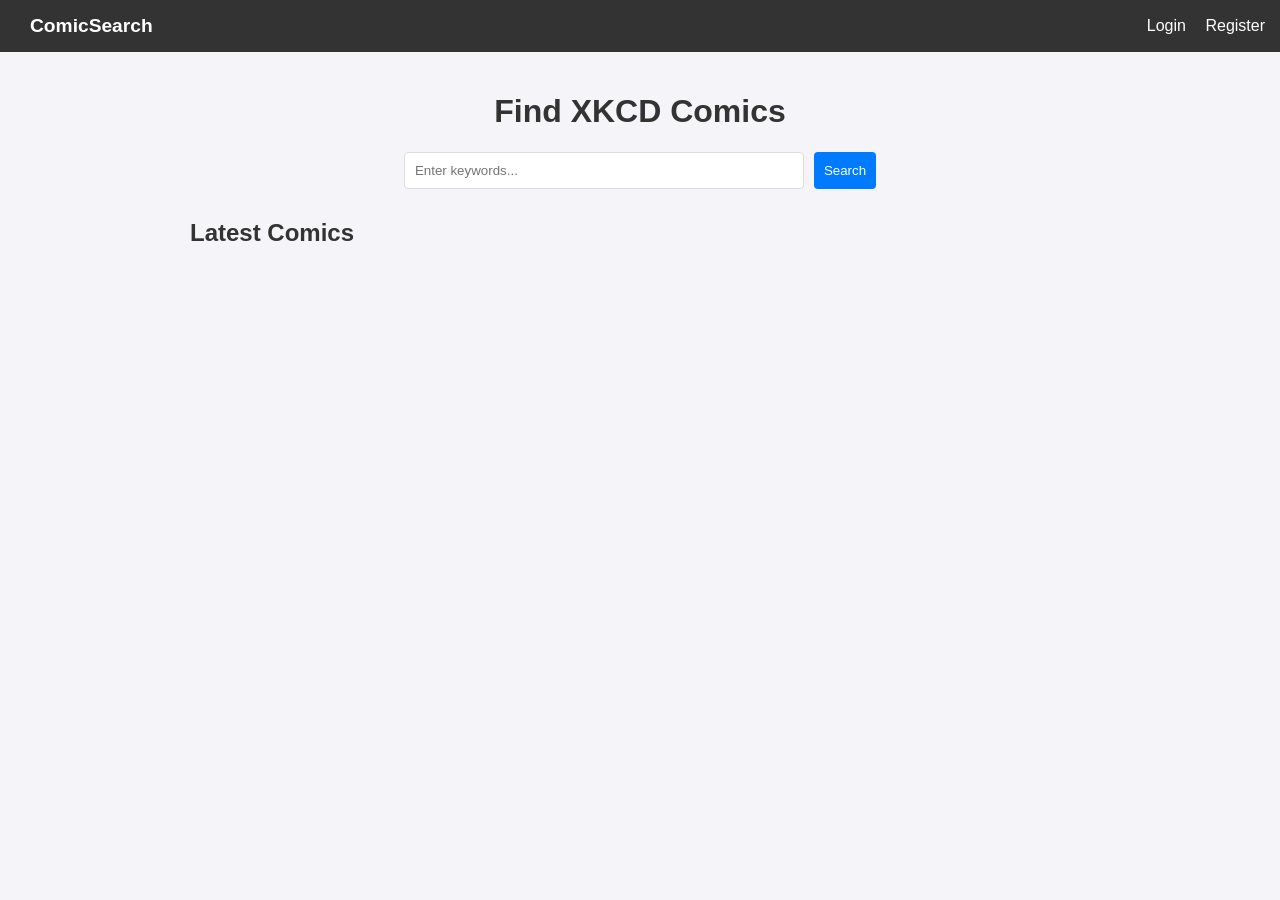
<file: frontend/index.html>
<!DOCTYPE html>
<html lang="en">
<head>
    <meta charset="UTF-8">
    <title>Comic Search</title>
    <link rel="stylesheet" href="style.css">
</head>
<body>
    <nav id="navbar"></nav>

    <div class="container">
        <div style="text-align: center; margin-bottom: 30px;">
            <h1>Find XKCD Comics</h1>
            <form id="searchForm" style="display: flex; gap: 10px; justify-content: center;">
                <input type="text" id="searchInput" placeholder="Enter keywords..." style="max-width: 400px; margin: 0;">
                <button type="submit" style="width: auto;">Search</button>
            </form>
        </div>

        <h2 id="listTitle">Latest Comics</h2>
        <div id="comicsGrid" class="grid"></div>
    </div>

    <script src="app.js" defer></script>

    <script>
        // 2. Оборачиваем все в слушатель события загрузки контента
        window.addEventListener('DOMContentLoaded', () => {
            const grid = 'comicsGrid';
            
            // Проверяем, загрузился ли наш API_BASE из app.js
            if (typeof apiRequest === 'undefined') {
                console.error("app.js не загружен! Проверьте путь к файлу в Docker.");
                return;
            }

            // 1. Загрузка последних комиксов
            apiRequest(`${API_BASE}/latest_comics`).then(res => {
                renderComics(res.comics, grid);
            }).catch(err => console.error("Initial load failed:", err));

            // 2. Обработка поиска
            document.getElementById('searchForm').onsubmit = async (e) => {
                e.preventDefault();
                const query = document.getElementById('searchInput').value;
                if(!query) return;

                document.getElementById('listTitle').innerText = `Results for "${query}"`;
                try {
                    // Используем /isearch (Rate limited) или /search в зависимости от логики бэкенда
                    const res = await apiRequest(`${API_BASE}/search?phrase=${encodeURIComponent(query)}`);
                    renderComics(res.comics, grid);
                } catch(e) {
                    alert("Search failed or restricted. Try logging in.");
                }
            }
        });
    </script>
</body>
</html>
</file>
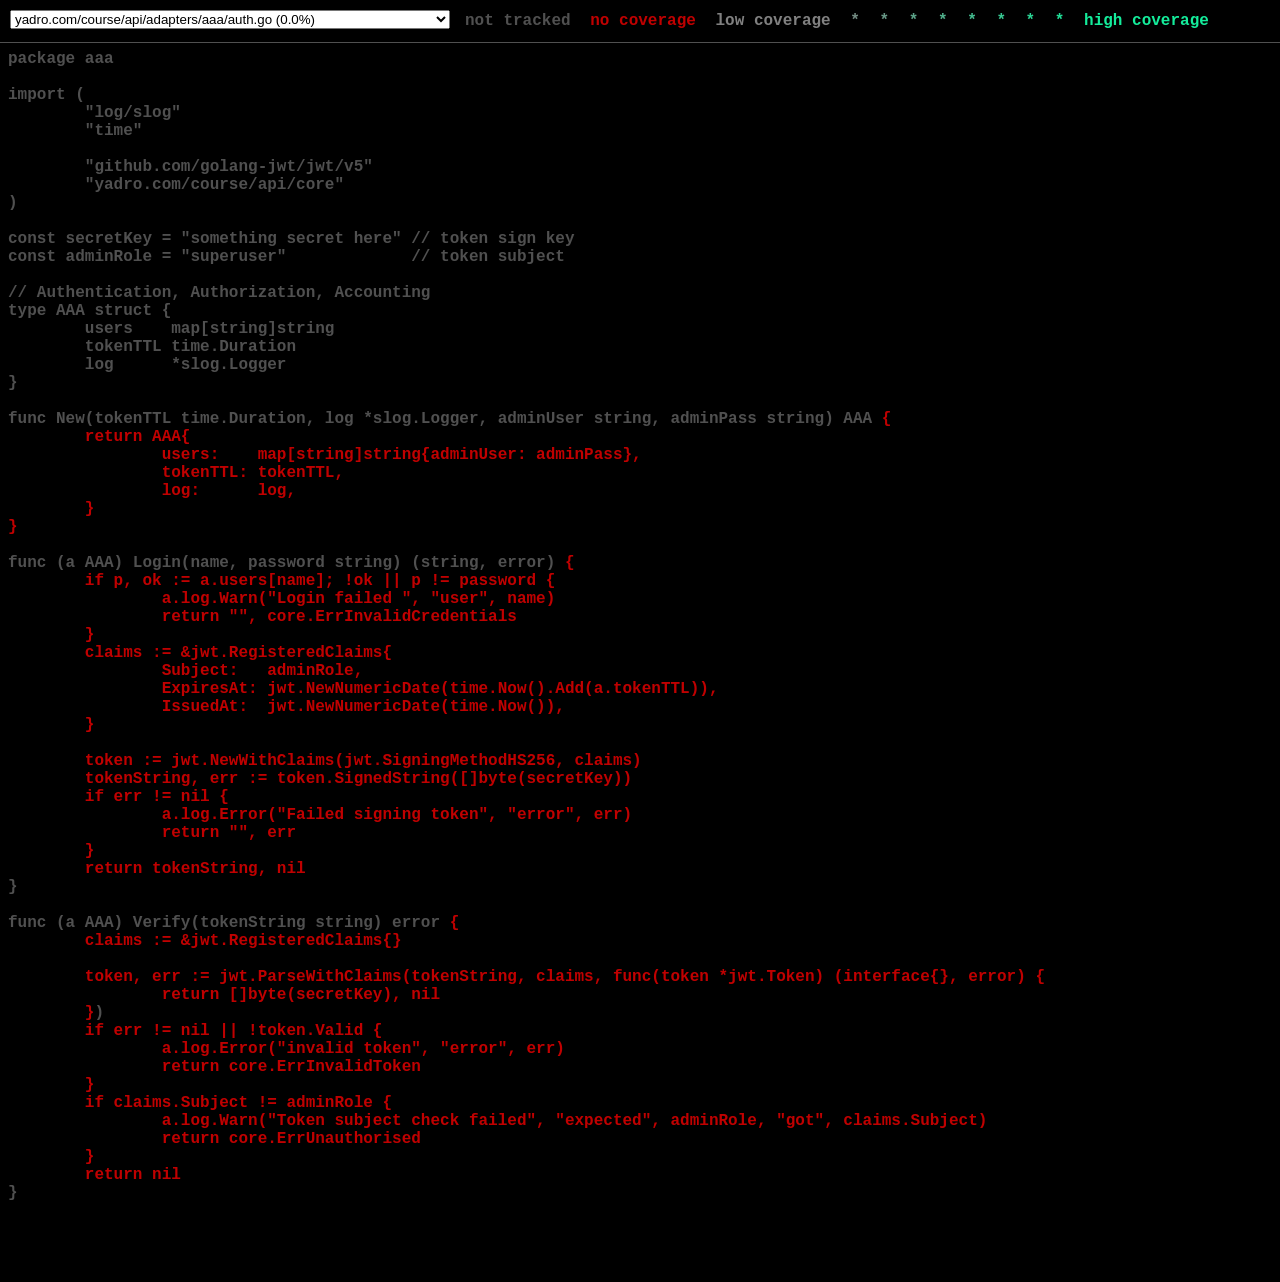
<file: cover.html>
<!DOCTYPE html>
<html>
	<head>
		<meta http-equiv="Content-Type" content="text/html; charset=utf-8">
		<title>aaa: Go Coverage Report</title>
		<style>
			body {
				background: black;
				color: rgb(80, 80, 80);
			}
			body, pre, #legend span {
				font-family: Menlo, monospace;
				font-weight: bold;
			}
			#topbar {
				background: black;
				position: fixed;
				top: 0; left: 0; right: 0;
				height: 42px;
				border-bottom: 1px solid rgb(80, 80, 80);
			}
			#content {
				margin-top: 50px;
			}
			#nav, #legend {
				float: left;
				margin-left: 10px;
			}
			#legend {
				margin-top: 12px;
			}
			#nav {
				margin-top: 10px;
			}
			#legend span {
				margin: 0 5px;
			}
			.cov0 { color: rgb(192, 0, 0) }
.cov1 { color: rgb(128, 128, 128) }
.cov2 { color: rgb(116, 140, 131) }
.cov3 { color: rgb(104, 152, 134) }
.cov4 { color: rgb(92, 164, 137) }
.cov5 { color: rgb(80, 176, 140) }
.cov6 { color: rgb(68, 188, 143) }
.cov7 { color: rgb(56, 200, 146) }
.cov8 { color: rgb(44, 212, 149) }
.cov9 { color: rgb(32, 224, 152) }
.cov10 { color: rgb(20, 236, 155) }

		</style>
	</head>
	<body>
		<div id="topbar">
			<div id="nav">
				<select id="files">
				
				<option value="file0">yadro.com/course/api/adapters/aaa/auth.go (0.0%)</option>
				
				<option value="file1">yadro.com/course/api/adapters/rest/api.go (0.0%)</option>
				
				<option value="file2">yadro.com/course/api/adapters/rest/middleware/auth.go (0.0%)</option>
				
				<option value="file3">yadro.com/course/api/adapters/rest/middleware/concurrency.go (0.0%)</option>
				
				<option value="file4">yadro.com/course/api/adapters/rest/middleware/rate.go (0.0%)</option>
				
				<option value="file5">yadro.com/course/api/adapters/search/search.go (0.0%)</option>
				
				<option value="file6">yadro.com/course/api/adapters/update/update.go (0.0%)</option>
				
				<option value="file7">yadro.com/course/api/adapters/words/words.go (0.0%)</option>
				
				<option value="file8">yadro.com/course/api/config/config.go (0.0%)</option>
				
				<option value="file9">yadro.com/course/search/adapters/db/migrations.go (0.0%)</option>
				
				<option value="file10">yadro.com/course/search/adapters/db/storage.go (0.0%)</option>
				
				<option value="file11">yadro.com/course/search/adapters/grpc/server.go (88.9%)</option>
				
				<option value="file12">yadro.com/course/search/adapters/initiator/initiator.go (0.0%)</option>
				
				<option value="file13">yadro.com/course/search/adapters/nats/subscriber.go (0.0%)</option>
				
				<option value="file14">yadro.com/course/search/adapters/words/words.go (0.0%)</option>
				
				<option value="file15">yadro.com/course/search/config/config.go (0.0%)</option>
				
				<option value="file16">yadro.com/course/search/core/mock_searcher.go (0.0%)</option>
				
				<option value="file17">yadro.com/course/search/core/service.go (88.0%)</option>
				
				<option value="file18">yadro.com/course/update/adapters/db/migrations.go (0.0%)</option>
				
				<option value="file19">yadro.com/course/update/adapters/db/storage.go (0.0%)</option>
				
				<option value="file20">yadro.com/course/update/adapters/grpc/server.go (78.9%)</option>
				
				<option value="file21">yadro.com/course/update/adapters/nats/publisher.go (0.0%)</option>
				
				<option value="file22">yadro.com/course/update/adapters/words/words.go (0.0%)</option>
				
				<option value="file23">yadro.com/course/update/adapters/xkcd/xkcd.go (75.6%)</option>
				
				<option value="file24">yadro.com/course/update/config/config.go (0.0%)</option>
				
				<option value="file25">yadro.com/course/update/core/mock_updater.go (0.0%)</option>
				
				<option value="file26">yadro.com/course/update/core/service.go (74.7%)</option>
				
				<option value="file27">yadro.com/course/words/words/words.go (100.0%)</option>
				
				</select>
			</div>
			<div id="legend">
				<span>not tracked</span>
			
				<span class="cov0">no coverage</span>
				<span class="cov1">low coverage</span>
				<span class="cov2">*</span>
				<span class="cov3">*</span>
				<span class="cov4">*</span>
				<span class="cov5">*</span>
				<span class="cov6">*</span>
				<span class="cov7">*</span>
				<span class="cov8">*</span>
				<span class="cov9">*</span>
				<span class="cov10">high coverage</span>
			
			</div>
		</div>
		<div id="content">
		
		<pre class="file" id="file0" style="display: none">package aaa

import (
        "log/slog"
        "time"

        "github.com/golang-jwt/jwt/v5"
        "yadro.com/course/api/core"
)

const secretKey = "something secret here" // token sign key
const adminRole = "superuser"             // token subject

// Authentication, Authorization, Accounting
type AAA struct {
        users    map[string]string
        tokenTTL time.Duration
        log      *slog.Logger
}

func New(tokenTTL time.Duration, log *slog.Logger, adminUser string, adminPass string) AAA <span class="cov0" title="0">{
        return AAA{
                users:    map[string]string{adminUser: adminPass},
                tokenTTL: tokenTTL,
                log:      log,
        }
}</span>

func (a AAA) Login(name, password string) (string, error) <span class="cov0" title="0">{
        if p, ok := a.users[name]; !ok || p != password </span><span class="cov0" title="0">{
                a.log.Warn("Login failed ", "user", name)
                return "", core.ErrInvalidCredentials
        }</span>
        <span class="cov0" title="0">claims := &amp;jwt.RegisteredClaims{
                Subject:   adminRole,
                ExpiresAt: jwt.NewNumericDate(time.Now().Add(a.tokenTTL)),
                IssuedAt:  jwt.NewNumericDate(time.Now()),
        }

        token := jwt.NewWithClaims(jwt.SigningMethodHS256, claims)
        tokenString, err := token.SignedString([]byte(secretKey))
        if err != nil </span><span class="cov0" title="0">{
                a.log.Error("Failed signing token", "error", err)
                return "", err
        }</span>
        <span class="cov0" title="0">return tokenString, nil</span>
}

func (a AAA) Verify(tokenString string) error <span class="cov0" title="0">{
        claims := &amp;jwt.RegisteredClaims{}

        token, err := jwt.ParseWithClaims(tokenString, claims, func(token *jwt.Token) (interface{}, error) </span><span class="cov0" title="0">{
                return []byte(secretKey), nil
        }</span>)
        <span class="cov0" title="0">if err != nil || !token.Valid </span><span class="cov0" title="0">{
                a.log.Error("invalid token", "error", err)
                return core.ErrInvalidToken
        }</span>
        <span class="cov0" title="0">if claims.Subject != adminRole </span><span class="cov0" title="0">{
                a.log.Warn("Token subject check failed", "expected", adminRole, "got", claims.Subject)
                return core.ErrUnauthorised
        }</span>
        <span class="cov0" title="0">return nil</span>
}
</pre>
		
		<pre class="file" id="file1" style="display: none">package rest

import (
        "context"
        "encoding/json"
        "errors"
        "log/slog"
        "net/http"
        "strconv"

        "yadro.com/course/api/adapters/aaa"
        "yadro.com/course/api/config"
        "yadro.com/course/api/core"
)

type PingResponse struct {
        Replies map[string]string `json:"replies"`
}

func NewPingHandler(log *slog.Logger, pingers map[string]core.Pinger, cfg config.Config) http.HandlerFunc <span class="cov0" title="0">{
        return func(w http.ResponseWriter, r *http.Request) </span><span class="cov0" title="0">{
                ctx, cancel := context.WithTimeout(r.Context(), cfg.HTTPConfig.Timeout)
                defer cancel()

                replies := make(map[string]string)

                for name, pinger := range pingers </span><span class="cov0" title="0">{
                        err := pinger.Ping(ctx)
                        if err != nil </span><span class="cov0" title="0">{
                                log.Warn("ping failed", "service", name, "error", err)
                                replies[name] = "unavailable"
                        }</span> else<span class="cov0" title="0"> {
                                replies[name] = "ok"
                        }</span>
                }

                <span class="cov0" title="0">w.Header().Set("Content-Type", "application/json")
                resp := PingResponse{Replies: replies}
                if err := json.NewEncoder(w).Encode(resp); err != nil </span><span class="cov0" title="0">{
                        log.Error("failed to write ping response", "error", err)
                        http.Error(w, "internal error", http.StatusInternalServerError)
                        return
                }</span>
        }
}

func NewWordsHandler(log *slog.Logger, norm core.Normalizer, cfg config.Config) http.HandlerFunc <span class="cov0" title="0">{
        return func(w http.ResponseWriter, r *http.Request) </span><span class="cov0" title="0">{
                phrase := r.URL.Query().Get("phrase")
                if phrase == "" </span><span class="cov0" title="0">{
                        http.Error(w, "missing phrase", http.StatusBadRequest)
                        return
                }</span>

                <span class="cov0" title="0">ctx, cancel := context.WithTimeout(r.Context(), cfg.HTTPConfig.Timeout)
                defer cancel()

                wordsList, err := norm.Norm(ctx, phrase)
                if err != nil </span><span class="cov0" title="0">{
                        handleError(w, err)
                        return
                }</span>

                <span class="cov0" title="0">resp := map[string]interface{}{
                        "words": wordsList,
                        "total": len(wordsList),
                }

                w.Header().Set("Content-Type", "application/json")
                if err := json.NewEncoder(w).Encode(resp); err != nil </span><span class="cov0" title="0">{
                        log.Error("failed to write response", "error", err)
                        http.Error(w, "internal server error", http.StatusInternalServerError)
                }</span>
        }
}

func handleError(w http.ResponseWriter, err error) <span class="cov0" title="0">{
        switch </span>{
        case errors.Is(err, core.ErrUpdateInProgress):<span class="cov0" title="0">
                w.WriteHeader(http.StatusAccepted)</span>
        case errors.Is(err, core.ErrBadArguments):<span class="cov0" title="0">
                http.Error(w, "phrase too large", http.StatusBadRequest)</span>
        case errors.Is(err, core.ErrServiceUnavailable):<span class="cov0" title="0">
                http.Error(w, "service unavailable", http.StatusServiceUnavailable)</span>
        default:<span class="cov0" title="0">
                http.Error(w, "internal service error", http.StatusInternalServerError)</span>
        }
}

func NewUpdateHandler(log *slog.Logger, updater core.Updater, cfg config.Config) http.HandlerFunc <span class="cov0" title="0">{
        return func(w http.ResponseWriter, r *http.Request) </span><span class="cov0" title="0">{
                ctx, cancel := context.WithTimeout(r.Context(), cfg.HTTPConfig.Timeout)
                defer cancel()

                if err := updater.Update(ctx); err != nil </span><span class="cov0" title="0">{
                        handleError(w, err)
                        return
                }</span>
                <span class="cov0" title="0">w.WriteHeader(http.StatusOK)</span>
        }
}

type ServiceStats struct {
        WordsTotal    int `json:"words_total"`
        WordsUnique   int `json:"words_unique"`
        ComicsFetched int `json:"comics_fetched"`
        ComicsTotal   int `json:"comics_total"`
}

func NewUpdateStatsHandler(log *slog.Logger, updater core.Updater, cfg config.Config) http.HandlerFunc <span class="cov0" title="0">{
        return func(w http.ResponseWriter, r *http.Request) </span><span class="cov0" title="0">{
                ctx, cancel := context.WithTimeout(r.Context(), cfg.HTTPConfig.Timeout)
                defer cancel()

                stats, err := updater.Stats(ctx)
                if err != nil </span><span class="cov0" title="0">{
                        handleError(w, err)
                        return
                }</span>

                <span class="cov0" title="0">statsJson := ServiceStats{
                        WordsTotal:    stats.WordsTotal,
                        WordsUnique:   stats.WordsUnique,
                        ComicsFetched: stats.ComicsFetched,
                        ComicsTotal:   stats.ComicsTotal,
                }

                w.Header().Set("Content-type", "application/json")
                if err := json.NewEncoder(w).Encode(statsJson); err != nil </span><span class="cov0" title="0">{
                        log.Error("failed to write response", "error", err)
                        http.Error(w, "internal server error", http.StatusInternalServerError)
                }</span>
        }
}

func NewUpdateStatusHandler(log *slog.Logger, updater core.Updater, cfg config.Config) http.HandlerFunc <span class="cov0" title="0">{
        return func(w http.ResponseWriter, r *http.Request) </span><span class="cov0" title="0">{
                ctx, cancel := context.WithTimeout(r.Context(), cfg.HTTPConfig.Timeout)
                defer cancel()

                status, err := updater.Status(ctx)
                if err != nil </span><span class="cov0" title="0">{
                        handleError(w, err)
                        return
                }</span>

                <span class="cov0" title="0">reply := map[string]string{
                        "status": string(status),
                }

                w.Header().Set("Content-Type", "application/json")
                if err := json.NewEncoder(w).Encode(reply); err != nil </span><span class="cov0" title="0">{
                        log.Error("cannot encode status reply")
                        http.Error(w, "internal server error", http.StatusInternalServerError)
                }</span>
        }
}

func NewDropHandler(log *slog.Logger, updater core.Updater, cfg config.Config) http.HandlerFunc <span class="cov0" title="0">{
        return func(w http.ResponseWriter, r *http.Request) </span><span class="cov0" title="0">{
                ctx, cancel := context.WithTimeout(r.Context(), cfg.HTTPConfig.Timeout)
                defer cancel()

                if err := updater.Drop(ctx); err != nil </span><span class="cov0" title="0">{
                        handleError(w, err)
                        return
                }</span>
                <span class="cov0" title="0">w.WriteHeader(http.StatusOK)</span>
        }
}

func NewSearchHandler(log *slog.Logger, searcher core.Searcher, cfg config.Config) http.HandlerFunc <span class="cov0" title="0">{
        return func(w http.ResponseWriter, r *http.Request) </span><span class="cov0" title="0">{
                ctx, cancel := context.WithTimeout(r.Context(), cfg.HTTPConfig.Timeout)
                defer cancel()
                phrase := r.URL.Query().Get("phrase")
                if phrase == "" </span><span class="cov0" title="0">{
                        http.Error(w, `{"error": "missing phrase"}`, http.StatusBadRequest)
                        return
                }</span>

                <span class="cov0" title="0">limit := 10
                if limitStr := r.URL.Query().Get("limit"); limitStr != "" </span><span class="cov0" title="0">{
                        parsed, err := strconv.Atoi(limitStr)
                        if err != nil </span><span class="cov0" title="0">{
                                http.Error(w, `{"error": "invalid limit format"}`, http.StatusBadRequest)
                                return
                        }</span>
                        <span class="cov0" title="0">if parsed &lt;= 0 </span><span class="cov0" title="0">{
                                http.Error(w, `{"error": "limit must be positive"}`, http.StatusBadRequest)
                                return
                        }</span>
                        <span class="cov0" title="0">limit = parsed</span>
                }

                <span class="cov0" title="0">searchResp, err := searcher.Search(ctx, phrase, limit)
                if err != nil </span><span class="cov0" title="0">{
                        handleError(w, err)
                        return
                }</span>

                <span class="cov0" title="0">type Comic struct {
                        ID  int    `json:"id"`
                        URL string `json:"url"`
                }

                type SearchResponse struct {
                        Comics []Comic `json:"comics"`
                        Total  int     `json:"total"`
                }

                comics := make([]Comic, len(searchResp.Comics))
                for i, comic := range searchResp.Comics </span><span class="cov0" title="0">{
                        comics[i] = Comic{
                                ID:  comic.Id,
                                URL: comic.Url,
                        }
                }</span>

                <span class="cov0" title="0">resp := SearchResponse{
                        Comics: comics,
                        Total:  len(searchResp.Comics),
                }
                w.Header().Set("Content-Type", "application/json; charset=utf-8")
                encoder := json.NewEncoder(w)
                encoder.SetIndent("", "  ")
                if err := encoder.Encode(resp); err != nil </span><span class="cov0" title="0">{
                        log.Error("failed to encode search response", "error", err)
                        http.Error(w, `{"error": "internal server error"}`, http.StatusInternalServerError)
                }</span>
        }
}

func NewISearchHandler(log *slog.Logger, searcher core.Searcher, cfg config.Config) http.HandlerFunc <span class="cov0" title="0">{
        return func(w http.ResponseWriter, r *http.Request) </span><span class="cov0" title="0">{
                ctx, cancel := context.WithTimeout(r.Context(), cfg.HTTPConfig.Timeout)
                defer cancel()
                phrase := r.URL.Query().Get("phrase")
                if phrase == "" </span><span class="cov0" title="0">{
                        http.Error(w, `{"error": "missing phrase"}`, http.StatusBadRequest)
                        return
                }</span>

                <span class="cov0" title="0">limit := 10
                if limitStr := r.URL.Query().Get("limit"); limitStr != "" </span><span class="cov0" title="0">{
                        parsed, err := strconv.Atoi(limitStr)
                        if err != nil </span><span class="cov0" title="0">{
                                http.Error(w, `{"error": "invalid limit format"}`, http.StatusBadRequest)
                                return
                        }</span>
                        <span class="cov0" title="0">if parsed &lt;= 0 </span><span class="cov0" title="0">{
                                http.Error(w, `{"error": "limit must be positive"}`, http.StatusBadRequest)
                                return
                        }</span>
                        <span class="cov0" title="0">limit = parsed</span>
                }

                <span class="cov0" title="0">searchResp, err := searcher.ISearch(ctx, phrase, limit)
                if err != nil </span><span class="cov0" title="0">{
                        handleError(w, err)
                        return
                }</span>

                <span class="cov0" title="0">type Comic struct {
                        ID  int    `json:"id"`
                        URL string `json:"url"`
                }

                type SearchResponse struct {
                        Comics []Comic `json:"comics"`
                        Total  int     `json:"total"`
                }

                comics := make([]Comic, len(searchResp.Comics))
                for i, comic := range searchResp.Comics </span><span class="cov0" title="0">{
                        comics[i] = Comic{
                                ID:  comic.Id,
                                URL: comic.Url,
                        }
                }</span>

                <span class="cov0" title="0">resp := SearchResponse{
                        Comics: comics,
                        Total:  len(searchResp.Comics),
                }
                w.Header().Set("Content-Type", "application/json; charset=utf-8")
                encoder := json.NewEncoder(w)
                encoder.SetIndent("", "  ")
                if err := encoder.Encode(resp); err != nil </span><span class="cov0" title="0">{
                        log.Error("failed to encode search response", "error", err)
                        http.Error(w, `{"error": "internal server error"}`, http.StatusInternalServerError)
                }</span>
        }
}

func NewLoginHandler(log *slog.Logger, authService *aaa.AAA) http.HandlerFunc <span class="cov0" title="0">{
        type LoginRequest struct {
                Name     string `json:"name"`
                Password string `json:"password"`
        }
        return func(w http.ResponseWriter, r *http.Request) </span><span class="cov0" title="0">{
                var req LoginRequest
                if err := json.NewDecoder(r.Body).Decode(&amp;req); err != nil </span><span class="cov0" title="0">{
                        http.Error(w, "Bad Request", http.StatusBadRequest)
                        return
                }</span>

                <span class="cov0" title="0">token, err := authService.Login(req.Name, req.Password)
                if err != nil </span><span class="cov0" title="0">{
                        http.Error(w, "Unauthorized", http.StatusUnauthorized)
                        return
                }</span>

                <span class="cov0" title="0">w.Header().Set("Content-Type", "text/plain")
                w.WriteHeader(http.StatusOK)
                if _, err := w.Write([]byte(token)); err != nil </span><span class="cov0" title="0">{
                        log.Error("write error", "error", err)
                }</span>
        }
}
</pre>
		
		<pre class="file" id="file2" style="display: none">package middleware

import (
        "net/http"
        "strings"
)

type TokenVerifier interface {
        Verify(token string) error
}

func Auth(next http.HandlerFunc, verifier TokenVerifier) http.HandlerFunc <span class="cov0" title="0">{
        return func(w http.ResponseWriter, r *http.Request) </span><span class="cov0" title="0">{
                authHeader := r.Header.Get("Authorization")
                if authHeader == "" </span><span class="cov0" title="0">{
                        http.Error(w, "Authorization headear is missing", http.StatusUnauthorized)
                        return
                }</span>
                <span class="cov0" title="0">parts := strings.Split(authHeader, " ")
                if len(parts) != 2 || parts[0] != "Token" </span><span class="cov0" title="0">{
                        http.Error(w, "Invalid Auth header", http.StatusUnauthorized)
                        return
                }</span>
                <span class="cov0" title="0">tokenString := parts[1]

                if err := verifier.Verify(tokenString); err != nil </span><span class="cov0" title="0">{
                        http.Error(w, "Invalid token", http.StatusUnauthorized)
                        return
                }</span>
                <span class="cov0" title="0">next(w, r)</span>
        }
}
</pre>
		
		<pre class="file" id="file3" style="display: none">package middleware

import (
        "net/http"
)

func Concurrency(next http.HandlerFunc, limit int) http.HandlerFunc <span class="cov0" title="0">{
        sem := make(chan struct{}, limit)
        return func(w http.ResponseWriter, r *http.Request) </span><span class="cov0" title="0">{
                select </span>{
                case sem &lt;- struct{}{}:<span class="cov0" title="0">
                        defer func() </span><span class="cov0" title="0">{ &lt;-sem }</span>()
                        <span class="cov0" title="0">next(w, r)</span>
                default:<span class="cov0" title="0">
                        http.Error(w, "Service unavailable", http.StatusServiceUnavailable)</span>
                }
        }
}
</pre>
		
		<pre class="file" id="file4" style="display: none">package middleware

import (
        "net/http"

        "golang.org/x/time/rate"
)

func Rate(next http.HandlerFunc, rps int) http.HandlerFunc <span class="cov0" title="0">{
        limiter := rate.NewLimiter(rate.Limit(rps), 1)
        return func(w http.ResponseWriter, r *http.Request) </span><span class="cov0" title="0">{
                err := limiter.Wait(r.Context())
                if err != nil </span><span class="cov0" title="0">{
                        http.Error(w, "Cancel or timeout", http.StatusGatewayTimeout)
                        return
                }</span>
                <span class="cov0" title="0">next(w, r)</span>
        }
}
</pre>
		
		<pre class="file" id="file5" style="display: none">package search

import (
        "context"
        "log/slog"

        "google.golang.org/grpc"
        "google.golang.org/grpc/credentials/insecure"
        "google.golang.org/protobuf/types/known/emptypb"
        "yadro.com/course/api/core"
        searchpb "yadro.com/course/proto/search"
)

type Client struct {
        log    *slog.Logger
        client searchpb.SearchClient
}

func NewClient(address string, log *slog.Logger) (*Client, error) <span class="cov0" title="0">{
        conn, err := grpc.NewClient(address, grpc.WithTransportCredentials(insecure.NewCredentials()))
        if err != nil </span><span class="cov0" title="0">{
                return nil, err
        }</span>
        <span class="cov0" title="0">return &amp;Client{
                client: searchpb.NewSearchClient(conn),
                log:    log,
        }, nil</span>
}

func (c Client) Ping(ctx context.Context) error <span class="cov0" title="0">{
        _, err := c.client.Ping(ctx, &amp;emptypb.Empty{})
        if err != nil </span><span class="cov0" title="0">{
                return core.ErrServiceUnavailable
        }</span>
        <span class="cov0" title="0">return nil</span>
}

func (c Client) Search(ctx context.Context, phrase string, limit int) (core.SearchReply, error) <span class="cov0" title="0">{
        resp, err := c.client.Search(ctx, &amp;searchpb.SearchRequest{Phrase: phrase, Limit: int64(limit)})
        if err != nil </span><span class="cov0" title="0">{
                c.log.Error("search call failed", "error", err)
                return core.SearchReply{}, core.ErrInternal
        }</span>
        <span class="cov0" title="0">var comics []core.SearchResult
        for _, c := range resp.Comics </span><span class="cov0" title="0">{
                comics = append(comics, core.SearchResult{Id: int(c.Id), Url: c.Url})
        }</span>
        <span class="cov0" title="0">return core.SearchReply{Comics: comics, Total: int(resp.Total)}, nil</span>
}

func (c Client) ISearch(ctx context.Context, phrase string, limit int) (core.SearchReply, error) <span class="cov0" title="0">{
        resp, err := c.client.ISearch(ctx, &amp;searchpb.SearchRequest{Phrase: phrase, Limit: int64(limit)})
        if err != nil </span><span class="cov0" title="0">{
                c.log.Error("isearch call failed", "error", err)
                return core.SearchReply{}, core.ErrInternal
        }</span>
        <span class="cov0" title="0">var comics []core.SearchResult
        for _, c := range resp.Comics </span><span class="cov0" title="0">{
                comics = append(comics, core.SearchResult{Id: int(c.Id), Url: c.Url})
        }</span>
        <span class="cov0" title="0">return core.SearchReply{Comics: comics, Total: int(resp.Total)}, nil</span>
}
</pre>
		
		<pre class="file" id="file6" style="display: none">package update

import (
        "context"
        "log/slog"

        "google.golang.org/grpc"
        "google.golang.org/grpc/codes"
        "google.golang.org/grpc/credentials/insecure"
        "google.golang.org/grpc/status"
        "google.golang.org/protobuf/types/known/emptypb"
        "yadro.com/course/api/core"
        updatepb "yadro.com/course/proto/update"
)

type Client struct {
        log    *slog.Logger
        client updatepb.UpdateClient
}

func NewClient(address string, log *slog.Logger) (*Client, error) <span class="cov0" title="0">{
        conn, err := grpc.NewClient(address, grpc.WithTransportCredentials(insecure.NewCredentials()))
        if err != nil </span><span class="cov0" title="0">{
                return nil, err
        }</span>
        <span class="cov0" title="0">return &amp;Client{
                client: updatepb.NewUpdateClient(conn),
                log:    log,
        }, nil</span>
}

func (c Client) Ping(ctx context.Context) error <span class="cov0" title="0">{
        _, err := c.client.Ping(ctx, &amp;emptypb.Empty{})
        if err != nil </span><span class="cov0" title="0">{
                return core.ErrServiceUnavailable
        }</span>
        <span class="cov0" title="0">return nil</span>
}

func (c Client) Status(ctx context.Context) (core.UpdateStatus, error) <span class="cov0" title="0">{
        resp, err := c.client.Status(ctx, &amp;emptypb.Empty{})
        if err != nil </span><span class="cov0" title="0">{
                c.log.Error("status call failed", "error", err)
                return core.StatusUpdateUnknown, core.ErrInternal
        }</span>
        <span class="cov0" title="0">switch resp.Status </span>{
        case updatepb.Status_STATUS_IDLE:<span class="cov0" title="0">
                return core.StatusUpdateIdle, nil</span>
        case updatepb.Status_STATUS_RUNNING:<span class="cov0" title="0">
                return core.StatusUpdateRunning, nil</span>
        default:<span class="cov0" title="0">
                return core.StatusUpdateUnknown, nil</span>
        }
}

func (c Client) Stats(ctx context.Context) (core.UpdateStats, error) <span class="cov0" title="0">{
        resp, err := c.client.Stats(ctx, &amp;emptypb.Empty{})
        if err != nil </span><span class="cov0" title="0">{
                c.log.Error("stats call failed", "error", err)
                return core.UpdateStats{}, core.ErrInternal
        }</span>
        <span class="cov0" title="0">return core.UpdateStats{
                WordsTotal:    int(resp.WordsTotal),
                WordsUnique:   int(resp.WordsUnique),
                ComicsFetched: int(resp.ComicsFetched),
                ComicsTotal:   int(resp.ComicsTotal),
        }, nil</span>
}

func (c Client) Update(ctx context.Context) error <span class="cov0" title="0">{
        if _, err := c.client.Update(ctx, &amp;emptypb.Empty{}); err != nil </span><span class="cov0" title="0">{
                if status.Code(err) == codes.AlreadyExists </span><span class="cov0" title="0">{
                        return core.ErrUpdateInProgress
                }</span>
                <span class="cov0" title="0">c.log.Error("update call failed", "error", err)
                return core.ErrInternal</span>
        }
        <span class="cov0" title="0">return nil</span>
}

func (c Client) Drop(ctx context.Context) error <span class="cov0" title="0">{
        if _, err := c.client.Drop(ctx, &amp;emptypb.Empty{}); err != nil </span><span class="cov0" title="0">{
                c.log.Error("drop call failed", "error", err)
                return core.ErrInternal
        }</span>
        <span class="cov0" title="0">return nil</span>
}
</pre>
		
		<pre class="file" id="file7" style="display: none">package words

import (
        "context"
        "log/slog"

        "google.golang.org/grpc"
        "google.golang.org/grpc/codes"
        "google.golang.org/grpc/credentials/insecure"
        "google.golang.org/grpc/status"
        "google.golang.org/protobuf/types/known/emptypb"

        "yadro.com/course/api/core"
        wordspb "yadro.com/course/proto/words"
)

type Client struct {
        log    *slog.Logger
        client wordspb.WordsClient
        conn   *grpc.ClientConn
}

func NewClient(address string, log *slog.Logger) (*Client, error) <span class="cov0" title="0">{
        conn, err := grpc.NewClient(address, grpc.WithTransportCredentials(insecure.NewCredentials()))
        if err != nil </span><span class="cov0" title="0">{
                return nil, err
        }</span>
        <span class="cov0" title="0">client := wordspb.NewWordsClient(conn)
        return &amp;Client{
                log:    log.With("component", "words_client"),
                client: client,
                conn:   conn,
        }, nil</span>
}

func (c *Client) Norm(ctx context.Context, phrase string) ([]string, error) <span class="cov0" title="0">{
        resp, err := c.client.Norm(ctx, &amp;wordspb.WordsRequest{Phrase: phrase})
        if err != nil </span><span class="cov0" title="0">{
                switch status.Code(err) </span>{
                case codes.ResourceExhausted:<span class="cov0" title="0">
                        return nil, core.ErrBadArguments</span>
                case codes.Unavailable:<span class="cov0" title="0">
                        return nil, core.ErrServiceUnavailable</span>
                default:<span class="cov0" title="0">
                        return nil, core.ErrInternal</span>
                }
        }
        <span class="cov0" title="0">return resp.Words, nil</span>
}

func (c *Client) Ping(ctx context.Context) error <span class="cov0" title="0">{
        _, err := c.client.Ping(ctx, &amp;emptypb.Empty{})
        if err != nil </span><span class="cov0" title="0">{
                return core.ErrServiceUnavailable
        }</span>
        <span class="cov0" title="0">return nil</span>
}

func (c *Client) Close() error <span class="cov0" title="0">{
        return c.conn.Close()
}</span>
</pre>
		
		<pre class="file" id="file8" style="display: none">package config

import (
        "log"
        "time"

        "github.com/ilyakaznacheev/cleanenv"
)

type HTTPConfig struct {
        Address string        `yaml:"address" env:"API_ADDRESS" env-default:"localhost:80"`
        Timeout time.Duration `yaml:"timeout" env:"API_TIMEOUT" env-default:"5s"`
}

type Config struct {
        LogLevel          string        `yaml:"log_level" env:"LOG_LEVEL" env-default:"DEBUG"`
        HTTPConfig        HTTPConfig    `yaml:"api_server"`
        WordsAddress      string        `yaml:"words_address" env:"WORDS_ADDRESS" env-default:"words:81"`
        UpdateAddress     string        `yaml:"update_address" env:"UPDATE_ADDRESS" env-default:"update:82"`
        SearchAddress     string        `yaml:"search_address" env:"SEARCH_ADDRESS" env-default:"search:83"`
        SearchConcurrency int           `yaml:"search_concurrency" env:"SEARCH_CONCURRENCY" env-default:"10"`
        SearchRate        int           `yaml:"search_rate" env:"SEARCH_RATE" env-default:"100"`
        AdminUser         string        `yaml:"admin_user" env:"ADMIN_USER" env-default:"admin"`
        AdminPass         string        `yaml:"admin_pass" env:"ADMIN_PASSWORD" env-default:"password"`
        TokenTTL          time.Duration `yaml:"token_ttl" env:"TOKEN_TTL" env-default:"120s"`
}

func MustLoad(configPath string) Config <span class="cov0" title="0">{
        var cfg Config
        if err := cleanenv.ReadConfig(configPath, &amp;cfg); err != nil </span><span class="cov0" title="0">{
                log.Fatalf("cannot read config %q: %s", configPath, err)
        }</span>
        <span class="cov0" title="0">return cfg</span>
}
</pre>
		
		<pre class="file" id="file9" style="display: none">package db

import (
        "embed"

        "github.com/golang-migrate/migrate/v4"
        "github.com/golang-migrate/migrate/v4/database/pgx"
        "github.com/golang-migrate/migrate/v4/source/iofs"
)

//go:embed migrations/*.sql
var migrationFiles embed.FS

func (db *DB) Migrate() error <span class="cov0" title="0">{
        db.log.Debug("running migration")
        files, err := iofs.New(migrationFiles, "migrations") // get migrations from
        if err != nil </span><span class="cov0" title="0">{
                return err
        }</span>
        <span class="cov0" title="0">driver, err := pgx.WithInstance(db.conn.DB, &amp;pgx.Config{})
        if err != nil </span><span class="cov0" title="0">{
                return err
        }</span>
        <span class="cov0" title="0">m, err := migrate.NewWithInstance("iofs", files, "pgx", driver)
        if err != nil </span><span class="cov0" title="0">{
                return err
        }</span>

        <span class="cov0" title="0">err = m.Up()

        if err != nil </span><span class="cov0" title="0">{
                if err != migrate.ErrNoChange </span><span class="cov0" title="0">{
                        db.log.Error("migration failed", "error", err)
                        return err
                }</span>
                <span class="cov0" title="0">db.log.Debug("migration did not change anything")</span>
        }

        <span class="cov0" title="0">db.log.Debug("migration finished")
        return nil</span>
}
</pre>
		
		<pre class="file" id="file10" style="display: none">package db

import (
        "context"
        "encoding/json"
        "log/slog"

        _ "github.com/jackc/pgx/v5/stdlib"
        "github.com/jmoiron/sqlx"
        "yadro.com/course/search/core"
)

type DB struct {
        log  *slog.Logger
        conn *sqlx.DB
}

func New(log *slog.Logger, address string) (*DB, error) <span class="cov0" title="0">{

        db, err := sqlx.Connect("pgx", address)
        if err != nil </span><span class="cov0" title="0">{
                log.Error("connection problem", "address", address, "error", err)
                return nil, err
        }</span>

        <span class="cov0" title="0">return &amp;DB{
                log:  log,
                conn: db,
        }, nil</span>
}

func (db *DB) Read(ctx context.Context) ([]core.DBComic, error) <span class="cov0" title="0">{
        query := `
                        SELECT id, url, title, description, alt FROM comics
        `
        var rawComics []struct {
                ID          int             `db:"id"`
                URL         string          `db:"url"`
                Title       json.RawMessage `db:"title"`
                Description json.RawMessage `db:"description"`
                Alt         json.RawMessage `db:"alt"`
        }

        err := db.conn.SelectContext(ctx, &amp;rawComics, query)
        if err != nil </span><span class="cov0" title="0">{
                db.log.Error("db.read error", "error", err)
                return nil, err
        }</span>

        <span class="cov0" title="0">comics := make([]core.DBComic, len(rawComics))
        for i, raw := range rawComics </span><span class="cov0" title="0">{
                var descriptionMap map[string]int
                if len(raw.Description) &gt; 0 </span><span class="cov0" title="0">{
                        if err := json.Unmarshal(raw.Description, &amp;descriptionMap); err != nil </span><span class="cov0" title="0">{
                                db.log.Error("json unmarshall error", "error", err)
                                return nil, err
                        }</span>
                } else<span class="cov0" title="0"> {
                        descriptionMap = make(map[string]int)
                }</span>
                <span class="cov0" title="0">var altMap map[string]int
                if len(raw.Alt) &gt; 0 </span><span class="cov0" title="0">{
                        if err := json.Unmarshal(raw.Alt, &amp;altMap); err != nil </span><span class="cov0" title="0">{
                                db.log.Error("json unmarshall error", "error", err)
                                return nil, err
                        }</span>
                } else<span class="cov0" title="0"> {
                        altMap = make(map[string]int)
                }</span>
                <span class="cov0" title="0">var titleMap map[string]int
                if len(raw.Title) &gt; 0 </span><span class="cov0" title="0">{
                        if err := json.Unmarshal(raw.Title, &amp;titleMap); err != nil </span><span class="cov0" title="0">{
                                db.log.Error("json unmarshall error", "error", err)
                                return nil, err
                        }</span>
                } else<span class="cov0" title="0"> {
                        titleMap = make(map[string]int)
                }</span>
                <span class="cov0" title="0">comics[i] = core.DBComic{
                        ID:          raw.ID,
                        URL:         raw.URL,
                        Description: descriptionMap,
                        Title:       titleMap,
                        Alt:         altMap,
                }</span>
        }
        <span class="cov0" title="0">return comics, nil</span>
}
</pre>
		
		<pre class="file" id="file11" style="display: none">package grpc

import (
        "context"

        "google.golang.org/grpc/codes"
        "google.golang.org/grpc/status"
        "google.golang.org/protobuf/types/known/emptypb"
        searchpb "yadro.com/course/proto/search"
        "yadro.com/course/search/core"
)

type Server struct {
        searchpb.UnimplementedSearchServer
        service core.Searcher
}

func NewServer(service core.Searcher) *Server <span class="cov10" title="4">{
        return &amp;Server{service: service}
}</span>

func (s *Server) Ping(_ context.Context, _ *emptypb.Empty) (*emptypb.Empty, error) <span class="cov1" title="1">{
        if s.service == nil </span><span class="cov1" title="1">{
                return nil, status.Error(codes.Internal, "service not init")
        }</span>
        <span class="cov0" title="0">return nil, nil</span>
}

func (s *Server) Search(ctx context.Context, req *searchpb.SearchRequest) (*searchpb.SearchReply, error) <span class="cov5" title="2">{
        comics, err := s.service.Search(ctx, req.Phrase, int(req.Limit))
        if err != nil </span><span class="cov1" title="1">{
                return nil, status.Errorf(codes.Internal, "search error: %v", err)
        }</span>
        <span class="cov1" title="1">var pbComics []*searchpb.Comics
        for _, comic := range comics </span><span class="cov5" title="2">{
                pbComics = append(pbComics, &amp;searchpb.Comics{
                        Id:  int64(comic.ID),
                        Url: comic.URL,
                })
        }</span>

        <span class="cov1" title="1">return &amp;searchpb.SearchReply{
                Comics: pbComics,
                Total:  int64(len(pbComics)),
        }, nil</span>
}

func (s *Server) ISearch(ctx context.Context, req *searchpb.SearchRequest) (*searchpb.SearchReply, error) <span class="cov1" title="1">{
        comics, err := s.service.ISearch(ctx, req.Phrase, int(req.Limit))
        if err != nil </span><span class="cov0" title="0">{
                return nil, status.Errorf(codes.Internal, "isearch error: %v", err)
        }</span>
        <span class="cov1" title="1">var pbComics []*searchpb.Comics
        for _, comic := range comics </span><span class="cov1" title="1">{
                pbComics = append(pbComics, &amp;searchpb.Comics{
                        Id:  int64(comic.ID),
                        Url: comic.URL,
                })
        }</span>

        <span class="cov1" title="1">return &amp;searchpb.SearchReply{
                Comics: pbComics,
                Total:  int64(len(pbComics)),
        }, nil</span>
}
</pre>
		
		<pre class="file" id="file12" style="display: none">package initiator

import (
        "context"
        "log/slog"
        "time"

        "yadro.com/course/search/core"
)

type Initiator struct {
        log *slog.Logger
        ttl time.Duration
        svc core.Initiator
}

func NewInitiator(ttl time.Duration, svc core.Initiator, log *slog.Logger) *Initiator <span class="cov0" title="0">{
        return &amp;Initiator{
                ttl: ttl,
                svc: svc,
                log: log,
        }
}</span>

func (i *Initiator) Start(ctx context.Context) <span class="cov0" title="0">{
        go i.runOnce(ctx)

        ticker := time.NewTicker(i.ttl)

        go func() </span><span class="cov0" title="0">{
                defer ticker.Stop()
                for </span><span class="cov0" title="0">{
                        select </span>{
                        case &lt;-ticker.C:<span class="cov0" title="0">
                                i.runOnce(ctx)</span>
                        case &lt;-ctx.Done():<span class="cov0" title="0">
                                return</span>
                        }
                }
        }()
}

func (i *Initiator) runOnce(ctx context.Context) <span class="cov0" title="0">{
        if err := i.svc.BuildIndex(ctx); err != nil </span><span class="cov0" title="0">{
                i.log.Error("build index failed", "error", err)
        }</span>
}
</pre>
		
		<pre class="file" id="file13" style="display: none">package nats

import (
        "context"
        "log/slog"

        "github.com/nats-io/nats.go"
)

type NatsSubscriber struct {
        log  *slog.Logger
        conn *nats.Conn
}

func NewNatsSubscriber(log *slog.Logger, url string) (*NatsSubscriber, error) <span class="cov0" title="0">{
        conn, err := nats.Connect(url)
        if err != nil </span><span class="cov0" title="0">{
                log.Error("nats connect failed", "error", err, "url", url)
                return nil, err
        }</span>
        <span class="cov0" title="0">return &amp;NatsSubscriber{
                log:  log,
                conn: conn,
        }, nil</span>
}

func (s *NatsSubscriber) Subscribe(ctx context.Context, subject string, handler func(context.Context, []byte) error) error <span class="cov0" title="0">{
        _, err := s.conn.Subscribe(subject, func(msg *nats.Msg) </span><span class="cov0" title="0">{
                if err := handler(ctx, msg.Data); err != nil </span><span class="cov0" title="0">{
                        s.log.Error("Handler subscribe error", "error", err)
                }</span>
        })
        <span class="cov0" title="0">if err != nil </span><span class="cov0" title="0">{
                s.log.Error("Nats subscribe error", "error", err, "subject", subject)
                return err
        }</span>
        <span class="cov0" title="0">return nil</span>
}
</pre>
		
		<pre class="file" id="file14" style="display: none">package words

import (
        "context"
        "log/slog"

        "google.golang.org/grpc"
        "google.golang.org/grpc/credentials/insecure"
        wordspb "yadro.com/course/proto/words"
)

type Client struct {
        log    *slog.Logger
        client wordspb.WordsClient
}

func NewClient(address string, log *slog.Logger) (*Client, error) <span class="cov0" title="0">{
        conn, err := grpc.NewClient(address, grpc.WithTransportCredentials(insecure.NewCredentials()))
        if err != nil </span><span class="cov0" title="0">{
                return nil, err
        }</span>
        <span class="cov0" title="0">return &amp;Client{
                client: wordspb.NewWordsClient(conn),
                log:    log,
        }, nil</span>
}

func (c Client) Norm(ctx context.Context, phrase string) ([]string, error) <span class="cov0" title="0">{
        wr, err := c.client.Norm(ctx, &amp;wordspb.WordsRequest{Phrase: phrase})
        if err != nil </span><span class="cov0" title="0">{
                c.log.Error("words norm", "error", err)
                return nil, err
        }</span>
        <span class="cov0" title="0">return wr.Words, nil</span>
}

func (c Client) Ping(ctx context.Context) error <span class="cov0" title="0">{
        _, err := c.client.Ping(ctx, nil)
        return err
}</span>
</pre>
		
		<pre class="file" id="file15" style="display: none">package config

import (
        "log"
        "time"

        "github.com/ilyakaznacheev/cleanenv"
)

type Config struct {
        LogLevel      string        `yaml:"log_level" env:"LOG_LEVEL" env-default:"DEBUG"`
        Address       string        `yaml:"search_address" env:"SEARCH_ADDRESS" env-default:"localhost:80"`
        DBAddress     string        `yaml:"db_address" env:"DB_ADDRESS" env-default:"localhost:82"`
        WordsAddress  string        `yaml:"words_address" env:"WORDS_ADDRESS" env-default:"localhost:81"`
        IndexTTL      time.Duration `yaml:"index_ttl" env:"INDEX_TTL" env-default:"24h"`
        BrokerAddress string        `yaml:"broker_address" env:"BROKER_ADDRESS" env-default:"localhost:85"`
}

func MustLoad(configPath string) Config <span class="cov0" title="0">{
        var cfg Config
        if err := cleanenv.ReadConfig(configPath, &amp;cfg); err != nil </span><span class="cov0" title="0">{
                log.Fatalf("cannot read config: %q, %s", configPath, err)
        }</span>
        <span class="cov0" title="0">return cfg</span>
}
</pre>
		
		<pre class="file" id="file16" style="display: none">// Code generated by MockGen. DO NOT EDIT.
// Source: yadro.com/course/search/core (interfaces: Searcher)
//
// Generated by this command:
//
//        mockgen -destination=mock_searcher.go -package=core . Searcher
//

// Package core is a generated GoMock package.
package core

import (
        context "context"
        reflect "reflect"

        gomock "go.uber.org/mock/gomock"
)

// MockSearcher is a mock of Searcher interface.
type MockSearcher struct {
        ctrl     *gomock.Controller
        recorder *MockSearcherMockRecorder
        isgomock struct{}
}

// MockSearcherMockRecorder is the mock recorder for MockSearcher.
type MockSearcherMockRecorder struct {
        mock *MockSearcher
}

// NewMockSearcher creates a new mock instance.
func NewMockSearcher(ctrl *gomock.Controller) *MockSearcher <span class="cov0" title="0">{
        mock := &amp;MockSearcher{ctrl: ctrl}
        mock.recorder = &amp;MockSearcherMockRecorder{mock}
        return mock
}</span>

// EXPECT returns an object that allows the caller to indicate expected use.
func (m *MockSearcher) EXPECT() *MockSearcherMockRecorder <span class="cov0" title="0">{
        return m.recorder
}</span>

// ISearch mocks base method.
func (m *MockSearcher) ISearch(arg0 context.Context, arg1 string, arg2 int) ([]Comic, error) <span class="cov0" title="0">{
        m.ctrl.T.Helper()
        ret := m.ctrl.Call(m, "ISearch", arg0, arg1, arg2)
        ret0, _ := ret[0].([]Comic)
        ret1, _ := ret[1].(error)
        return ret0, ret1
}</span>

// ISearch indicates an expected call of ISearch.
func (mr *MockSearcherMockRecorder) ISearch(arg0, arg1, arg2 any) *gomock.Call <span class="cov0" title="0">{
        mr.mock.ctrl.T.Helper()
        return mr.mock.ctrl.RecordCallWithMethodType(mr.mock, "ISearch", reflect.TypeOf((*MockSearcher)(nil).ISearch), arg0, arg1, arg2)
}</span>

// Search mocks base method.
func (m *MockSearcher) Search(arg0 context.Context, arg1 string, arg2 int) ([]Comic, error) <span class="cov0" title="0">{
        m.ctrl.T.Helper()
        ret := m.ctrl.Call(m, "Search", arg0, arg1, arg2)
        ret0, _ := ret[0].([]Comic)
        ret1, _ := ret[1].(error)
        return ret0, ret1
}</span>

// Search indicates an expected call of Search.
func (mr *MockSearcherMockRecorder) Search(arg0, arg1, arg2 any) *gomock.Call <span class="cov0" title="0">{
        mr.mock.ctrl.T.Helper()
        return mr.mock.ctrl.RecordCallWithMethodType(mr.mock, "Search", reflect.TypeOf((*MockSearcher)(nil).Search), arg0, arg1, arg2)
}</span>
</pre>
		
		<pre class="file" id="file17" style="display: none">package core

import (
        "context"
        "log/slog"
        "math"
        "sort"
        "strings"
)

type Service struct {
        log       *slog.Logger
        db        DB
        words     Words
        index     map[string][]int
        comicsMap map[int]DBComic
}

func NewService(log *slog.Logger, db DB, words Words) *Service <span class="cov5" title="5">{
        s := &amp;Service{
                log:       log,
                db:        db,
                words:     words,
                index:     nil,
                comicsMap: nil,
        }
        return s
}</span>

func (s *Service) Search(ctx context.Context, phrase string, limit int) ([]Comic, error) <span class="cov4" title="3">{
        normPhrase, err := s.words.Norm(ctx, phrase)
        if err != nil </span><span class="cov1" title="1">{
                s.log.Error("Search/words error", "error", err)
                return nil, err
        }</span>
        <span class="cov2" title="2">comics, err := s.db.Read(ctx)
        if err != nil </span><span class="cov1" title="1">{
                s.log.Error("Search/db error", "error", err)
                return nil, err
        }</span>
        <span class="cov1" title="1">comicsMap := make(map[int]DBComic)
        for _, comic := range comics </span><span class="cov2" title="2">{
                comicsMap[comic.ID] = comic
        }</span>
        <span class="cov1" title="1">res := search(normPhrase, comics)

        type result struct {
                ID    int
                Score float64
        }
        var sortedResult []result
        for id, score := range res </span><span class="cov2" title="2">{
                sortedResult = append(sortedResult, result{ID: id, Score: score})
        }</span>
        <span class="cov1" title="1">sort.Slice(sortedResult, func(i, j int) bool </span><span class="cov1" title="1">{ return sortedResult[i].Score &gt; sortedResult[j].Score }</span>)
        <span class="cov1" title="1">var searchResult []Comic
        for _, i := range sortedResult </span><span class="cov2" title="2">{
                searchResult = append(searchResult, Comic{ID: i.ID, URL: comicsMap[i.ID].URL})
        }</span>
        <span class="cov1" title="1">if len(searchResult) &lt; limit </span><span class="cov1" title="1">{
                limit = len(searchResult)
        }</span>
        <span class="cov1" title="1">return searchResult[:limit], nil</span>
}

func (s *Service) ISearch(ctx context.Context, phrase string, limit int) ([]Comic, error) <span class="cov1" title="1">{
        normPhrase, err := s.words.Norm(ctx, phrase)
        if err != nil </span><span class="cov0" title="0">{
                s.log.Error("norm phrase error", "error", err)
                return nil, err
        }</span>

        <span class="cov1" title="1">idfCache := make(map[string]float64)
        for _, word := range normPhrase </span><span class="cov1" title="1">{
                idfCache[word] = indexCalculateIDF(word, s.index[word], s.comicsMap)
        }</span>

        <span class="cov1" title="1">const (
                titleWeight       = 3.0
                altWeight         = 2.0
                descriptionWeight = 1.0
                fullMatchBonus    = 100.0
        )
        res := make(map[int]float64)
        comicsWithWords := make(map[int]struct{})
        for _, word := range normPhrase </span><span class="cov1" title="1">{
                for _, id := range s.index[word] </span><span class="cov2" title="2">{
                        comicsWithWords[id] = struct{}{}
                }</span>
        }
        <span class="cov1" title="1">for id := range comicsWithWords </span><span class="cov2" title="2">{
                res[id] = 0
                countMatchWords := 0
                for _, word := range normPhrase </span><span class="cov2" title="2">{
                        res[id] += idfCache[word] * calculateTF(word, s.comicsMap[id].Title) * titleWeight
                        res[id] += idfCache[word] * calculateTF(word, s.comicsMap[id].Alt) * altWeight
                        res[id] += idfCache[word] * calculateTF(word, s.comicsMap[id].Description) * descriptionWeight
                        switch </span>{
                        case countSubstringInField(word, s.comicsMap[id].Title) &gt; 0:<span class="cov2" title="2">
                                countMatchWords++</span>
                        case countSubstringInField(word, s.comicsMap[id].Alt) &gt; 0:<span class="cov0" title="0">
                                countMatchWords++</span>
                        case countSubstringInField(word, s.comicsMap[id].Description) &gt; 0:<span class="cov0" title="0">
                                countMatchWords++</span>
                        }
                }
                <span class="cov2" title="2">if countMatchWords == len(normPhrase) </span><span class="cov2" title="2">{
                        res[id] *= fullMatchBonus
                }</span>
        }
        <span class="cov1" title="1">type result struct {
                ID    int
                Score float64
        }
        var sortedResult []result
        for id, score := range res </span><span class="cov2" title="2">{
                sortedResult = append(sortedResult, result{ID: id, Score: score})
        }</span>
        <span class="cov1" title="1">sort.Slice(sortedResult, func(i, j int) bool </span><span class="cov1" title="1">{ return sortedResult[i].Score &gt; sortedResult[j].Score }</span>)
        <span class="cov1" title="1">var searchResult []Comic
        for _, i := range sortedResult </span><span class="cov2" title="2">{
                searchResult = append(searchResult, Comic{ID: i.ID, URL: s.comicsMap[i.ID].URL})
        }</span>
        <span class="cov1" title="1">if len(searchResult) &lt; limit </span><span class="cov1" title="1">{
                limit = len(searchResult)
        }</span>
        <span class="cov1" title="1">return searchResult[:limit], nil</span>
}

func (s *Service) BuildIndex(ctx context.Context) error <span class="cov2" title="2">{
        comics, err := s.db.Read(ctx)
        if err != nil </span><span class="cov0" title="0">{
                s.log.Error("DB Read error", "error", err)
                return err
        }</span>
        <span class="cov2" title="2">comicsMap := make(map[int]DBComic)
        index := make(map[string][]int)
        for _, c := range comics </span><span class="cov4" title="4">{
                comicsMap[c.ID] = c
                words := mergeMaps(c.Alt, mergeMaps(c.Description, c.Title))
                for word := range words </span><span class="cov6" title="8">{
                        index[word] = append(index[word], c.ID)
                }</span>
        }
        <span class="cov2" title="2">s.index = index
        s.comicsMap = comicsMap
        return nil</span>
}

func mergeMaps(map1 map[string]int, map2 map[string]int) map[string]int <span class="cov6" title="8">{
        result := make(map[string]int)
        for key, el := range map2 </span><span class="cov8" title="12">{
                result[key] += el
        }</span>
        <span class="cov6" title="8">for key, el := range map1 </span><span class="cov4" title="4">{
                result[key] += el
        }</span>
        <span class="cov6" title="8">return result</span>
}

func search(phrase []string, comics []DBComic) map[int]float64 <span class="cov1" title="1">{
        res := make(map[int]float64)

        comicsMap := make(map[int]DBComic)
        for _, comic := range comics </span><span class="cov2" title="2">{
                comicsMap[comic.ID] = comic
        }</span>

        <span class="cov1" title="1">var comicsWithWords []int
        for _, c := range comics </span><span class="cov2" title="2">{
                for _, word := range phrase </span><span class="cov2" title="2">{
                        if countSubstringInField(word, c.Description) &gt; 0 </span><span class="cov0" title="0">{
                                comicsWithWords = append(comicsWithWords, c.ID)
                                break</span>
                        }
                        <span class="cov2" title="2">if countSubstringInField(word, c.Alt) &gt; 0 </span><span class="cov0" title="0">{
                                comicsWithWords = append(comicsWithWords, c.ID)
                                break</span>
                        }
                        <span class="cov2" title="2">if countSubstringInField(word, c.Title) &gt; 0 </span><span class="cov2" title="2">{
                                comicsWithWords = append(comicsWithWords, c.ID)
                                break</span>
                        }
                }
        }

        <span class="cov1" title="1">idfCache := make(map[string]float64)
        for _, word := range phrase </span><span class="cov1" title="1">{
                idfCache[word] = calculateIDF(word, comics)
        }</span>
        <span class="cov1" title="1">const (
                titleWeight       = 3.0
                altWeight         = 2.0
                descriptionWeight = 1.0
                fullMatchBonus    = 100.0
        )

        for _, id := range comicsWithWords </span><span class="cov2" title="2">{

                res[id] = 0
                countMatchWords := 0
                for _, word := range phrase </span><span class="cov2" title="2">{
                        res[id] += idfCache[word] * calculateTF(word, comicsMap[id].Title) * titleWeight
                        res[id] += idfCache[word] * calculateTF(word, comicsMap[id].Alt) * altWeight
                        res[id] += idfCache[word] * calculateTF(word, comicsMap[id].Description) * descriptionWeight
                        switch </span>{
                        case countSubstringInField(word, comicsMap[id].Title) &gt; 0:<span class="cov2" title="2">
                                countMatchWords++</span>
                        case countSubstringInField(word, comicsMap[id].Alt) &gt; 0:<span class="cov0" title="0">
                                countMatchWords++</span>
                        case countSubstringInField(word, comicsMap[id].Description) &gt; 0:<span class="cov0" title="0">
                                countMatchWords++</span>
                        }
                }
                <span class="cov2" title="2">if countMatchWords == len(phrase) </span><span class="cov2" title="2">{
                        res[id] *= fullMatchBonus
                }</span>
        }
        <span class="cov1" title="1">return res</span>
}

func calculateTF(word string, field map[string]int) float64 <span class="cov8" title="13">{
        if field == nil </span><span class="cov4" title="4">{
                return 0
        }</span>
        <span class="cov7" title="9">num := countSubstringInField(word, field)
        sum := 0
        for _, val := range field </span><span class="cov7" title="10">{
                sum += val
        }</span>
        <span class="cov7" title="9">if sum == 0 </span><span class="cov0" title="0">{
                return 0
        }</span>
        <span class="cov7" title="9">return float64(num) / float64(sum)</span>
}

func indexCalculateIDF(word string, comicIds []int, comicsMap map[int]DBComic) float64 <span class="cov1" title="1">{
        num := 0
        for _, comic := range comicsMap </span><span class="cov2" title="2">{
                title := comic.Title
                alt := comic.Alt
                description := comic.Description
                switch </span>{
                case countSubstringInField(word, title) &gt; 0:<span class="cov2" title="2">
                        num++</span>
                case countSubstringInField(word, alt) &gt; 0:<span class="cov0" title="0">
                        num++</span>
                case countSubstringInField(word, description) &gt; 0:<span class="cov0" title="0">
                        num++</span>
                }
        }
        <span class="cov1" title="1">if num == 0 </span><span class="cov0" title="0">{
                return 0
        }</span>
        <span class="cov1" title="1">sum := len(comicsMap)
        return math.Log(float64(sum) / float64(num))</span>
}

func calculateIDF(word string, comics []DBComic) float64 <span class="cov1" title="1">{
        num := 0
        for _, comic := range comics </span><span class="cov2" title="2">{
                title := comic.Title
                alt := comic.Alt
                description := comic.Description
                switch </span>{
                case countSubstringInField(word, title) &gt; 0:<span class="cov2" title="2">
                        num++</span>
                case countSubstringInField(word, alt) &gt; 0:<span class="cov0" title="0">
                        num++</span>
                case countSubstringInField(word, description) &gt; 0:<span class="cov0" title="0">
                        num++</span>
                }
        }
        <span class="cov1" title="1">if num == 0 </span><span class="cov0" title="0">{
                return 0
        }</span>
        <span class="cov1" title="1">sum := len(comics)
        return math.Log(float64(sum) / float64(num))</span>
}

func countSubstringInField(word string, field map[string]int) int <span class="cov10" title="24">{
        num := 0
        for w := range field </span><span class="cov9" title="23">{
                if strings.Contains(word, w) || strings.Contains(w, word) </span><span class="cov8" title="16">{
                        num += field[w]
                }</span>
        }
        <span class="cov10" title="24">return num</span>
}
</pre>
		
		<pre class="file" id="file18" style="display: none">package db

import (
        "embed"

        "github.com/golang-migrate/migrate/v4"
        "github.com/golang-migrate/migrate/v4/database/pgx"
        "github.com/golang-migrate/migrate/v4/source/iofs"
)

//go:embed migrations/*.sql
var migrationFiles embed.FS

func (db *DB) Migrate() error <span class="cov0" title="0">{
        db.log.Debug("running migration")
        files, err := iofs.New(migrationFiles, "migrations") // get migrations from
        if err != nil </span><span class="cov0" title="0">{
                return err
        }</span>
        <span class="cov0" title="0">driver, err := pgx.WithInstance(db.conn.DB, &amp;pgx.Config{})
        if err != nil </span><span class="cov0" title="0">{
                return err
        }</span>
        <span class="cov0" title="0">m, err := migrate.NewWithInstance("iofs", files, "pgx", driver)
        if err != nil </span><span class="cov0" title="0">{
                return err
        }</span>

        <span class="cov0" title="0">err = m.Up()

        if err != nil </span><span class="cov0" title="0">{
                if err != migrate.ErrNoChange </span><span class="cov0" title="0">{
                        db.log.Error("migration failed", "error", err)
                        return err
                }</span>
                <span class="cov0" title="0">db.log.Debug("migration did not change anything")</span>
        }

        <span class="cov0" title="0">db.log.Debug("migration finished")
        return nil</span>
}
</pre>
		
		<pre class="file" id="file19" style="display: none">package db

import (
        "context"
        "log/slog"

        _ "github.com/jackc/pgx/v5/stdlib"
        "github.com/jmoiron/sqlx"
        "yadro.com/course/update/core"
)

type DB struct {
        log  *slog.Logger
        conn *sqlx.DB
}

func New(log *slog.Logger, address string) (*DB, error) <span class="cov0" title="0">{

        db, err := sqlx.Connect("pgx", address)
        if err != nil </span><span class="cov0" title="0">{
                log.Error("connection problem", "address", address, "error", err)
                return nil, err
        }</span>

        <span class="cov0" title="0">return &amp;DB{
                log:  log,
                conn: db,
        }, nil</span>
}

func (db *DB) Add(ctx context.Context, comics core.Comics) error <span class="cov0" title="0">{
        query := `
                        INSERT INTO comics (id, url, title, description, alt)
                        VALUES ($1, $2, $3, $4, $5)
                        ON CONFLICT (id) 
                        DO UPDATE SET 
                                url = EXCLUDED.url,
                                title = EXCLUDED.title,
                                description = EXCLUDED.description,
                                alt = EXCLUDED.alt
        `
        _, err := db.conn.ExecContext(ctx, query, comics.ID, comics.URL, comics.Title, comics.Description, comics.Alt)
        if err != nil </span><span class="cov0" title="0">{
                db.log.Error("db.add error", "error", err)
                return err
        }</span>
        <span class="cov0" title="0">return nil</span>
}

func (db *DB) Stats(ctx context.Context) (core.DBStats, error) <span class="cov0" title="0">{
        query := `
                SELECT 
                        COUNT(*) as comics_fetched,
                        COALESCE(SUM(
                                CASE 
                                        WHEN jsonb_typeof(description) = 'object' THEN 
                                                (SELECT SUM((value::text)::int) FROM jsonb_each_text(description))
                                        ELSE 0
                                END
                        ), 0) as words_total,
                        (SELECT COUNT(DISTINCT key) 
                        FROM comics, jsonb_each_text(description) 
                        WHERE jsonb_typeof(description) = 'object'
                        ) as words_unique
                FROM comics
        `
        var res struct {
                WordsTotal    int `db:"words_total"`
                WordsUnique   int `db:"words_unique"`
                ComicsFetched int `db:"comics_fetched"`
        }
        if err := db.conn.GetContext(ctx, &amp;res, query); err != nil </span><span class="cov0" title="0">{
                return core.DBStats{}, err
        }</span>
        <span class="cov0" title="0">return core.DBStats{
                WordsTotal:    res.WordsTotal,
                WordsUnique:   res.WordsUnique,
                ComicsFetched: res.ComicsFetched,
        }, nil</span>
}

func (db *DB) IDs(ctx context.Context) ([]int, error) <span class="cov0" title="0">{
        var ids []int
        query := "SELECT id FROM comics ORDER BY id"
        if err := db.conn.SelectContext(ctx, &amp;ids, query); err != nil </span><span class="cov0" title="0">{
                db.log.Error("failed to get comics IDs", "error", err)
                return nil, err
        }</span>
        <span class="cov0" title="0">return ids, nil</span>
}

func (db *DB) Drop(ctx context.Context) error <span class="cov0" title="0">{
        if _, err := db.conn.ExecContext(ctx, "TRUNCATE TABLE comics"); err != nil </span><span class="cov0" title="0">{
                db.log.Error("failed to drop comics table", "error", err)
                return err
        }</span>
        <span class="cov0" title="0">db.log.Info("comics table dropped successfully")
        return nil</span>
}
</pre>
		
		<pre class="file" id="file20" style="display: none">package grpc

import (
        "context"
        "errors"

        "google.golang.org/grpc/codes"
        "google.golang.org/grpc/status"
        "google.golang.org/protobuf/types/known/emptypb"
        updatepb "yadro.com/course/proto/update"
        "yadro.com/course/update/core"
)

func NewServer(service core.Updater) *Server <span class="cov10" title="7">{
        return &amp;Server{service: service}
}</span>

type Server struct {
        updatepb.UnimplementedUpdateServer
        service core.Updater
}

func (s *Server) Ping(_ context.Context, _ *emptypb.Empty) (*emptypb.Empty, error) <span class="cov1" title="1">{
        if s.service == nil </span><span class="cov1" title="1">{
                return nil, status.Error(codes.Internal, "service not init")
        }</span>
        <span class="cov0" title="0">return nil, nil</span>
}

func (s *Server) Status(ctx context.Context, _ *emptypb.Empty) (*updatepb.StatusReply, error) <span class="cov4" title="2">{
        if s.service.Status(ctx) == core.StatusIdle </span><span class="cov1" title="1">{
                return &amp;updatepb.StatusReply{Status: updatepb.Status_STATUS_IDLE}, nil
        }</span>
        <span class="cov1" title="1">return &amp;updatepb.StatusReply{Status: updatepb.Status_STATUS_RUNNING}, nil</span>
}

func (s *Server) Update(ctx context.Context, _ *emptypb.Empty) (*emptypb.Empty, error) <span class="cov4" title="2">{
        if err := s.service.Update(ctx); err != nil </span><span class="cov4" title="2">{
                if errors.Is(err, core.ErrUpdateInProgress) </span><span class="cov1" title="1">{
                        return nil, status.Error(codes.AlreadyExists, "update already in progress")
                }</span>
                <span class="cov1" title="1">return nil, status.Errorf(codes.Internal, "update error: %v", err)</span>
        }
        <span class="cov0" title="0">return nil, nil</span>
}

func (s *Server) Stats(ctx context.Context, _ *emptypb.Empty) (*updatepb.StatsReply, error) <span class="cov1" title="1">{
        stats, err := s.service.Stats(ctx)
        if err != nil </span><span class="cov0" title="0">{
                return nil, status.Errorf(codes.Internal, "stats error: %v", err)
        }</span>
        <span class="cov1" title="1">return &amp;updatepb.StatsReply{
                WordsTotal:    int64(stats.WordsTotal),
                WordsUnique:   int64(stats.WordsUnique),
                ComicsFetched: int64(stats.ComicsFetched),
                ComicsTotal:   int64(stats.ComicsTotal),
        }, nil</span>
}

func (s *Server) Drop(ctx context.Context, _ *emptypb.Empty) (*emptypb.Empty, error) <span class="cov1" title="1">{
        if err := s.service.Drop(ctx); err != nil </span><span class="cov1" title="1">{
                return nil, status.Errorf(codes.Internal, "drop error: %v", err)
        }</span>
        <span class="cov0" title="0">return nil, nil</span>
}
</pre>
		
		<pre class="file" id="file21" style="display: none">package nats

import (
        "context"
        "log/slog"

        "github.com/nats-io/nats.go"
)

type NatsPublisher struct {
        log  *slog.Logger
        conn *nats.Conn
}

func NewNatsPublisher(log *slog.Logger, url string) (*NatsPublisher, error) <span class="cov0" title="0">{
        conn, err := nats.Connect(url)
        if err != nil </span><span class="cov0" title="0">{
                return nil, err
        }</span>
        <span class="cov0" title="0">return &amp;NatsPublisher{
                log:  log,
                conn: conn,
        }, nil</span>
}

func (p *NatsPublisher) Publish(ctx context.Context, subject string, data []byte) error <span class="cov0" title="0">{
        if err := p.conn.Publish(subject, data); err != nil </span><span class="cov0" title="0">{
                p.log.Error("Publish error", "error", err)
                return err
        }</span>
        <span class="cov0" title="0">if err := p.conn.FlushWithContext(ctx); err != nil </span><span class="cov0" title="0">{
                p.log.Error("Flush error", "error", err)
                return err
        }</span>
        <span class="cov0" title="0">return nil</span>
}
</pre>
		
		<pre class="file" id="file22" style="display: none">package words

import (
        "context"
        "log/slog"

        "google.golang.org/grpc"
        "google.golang.org/grpc/credentials/insecure"
        wordspb "yadro.com/course/proto/words"
)

type Client struct {
        log    *slog.Logger
        client wordspb.WordsClient
}

func NewClient(address string, log *slog.Logger) (*Client, error) <span class="cov0" title="0">{
        conn, err := grpc.NewClient(address, grpc.WithTransportCredentials(insecure.NewCredentials()))
        if err != nil </span><span class="cov0" title="0">{
                return nil, err
        }</span>
        <span class="cov0" title="0">return &amp;Client{
                client: wordspb.NewWordsClient(conn),
                log:    log,
        }, nil</span>
}

func (c Client) Norm(ctx context.Context, phrase string) ([]string, error) <span class="cov0" title="0">{
        wr, err := c.client.Norm(ctx, &amp;wordspb.WordsRequest{Phrase: phrase})
        if err != nil </span><span class="cov0" title="0">{
                c.log.Error("words norm", "error", err)
                return nil, err
        }</span>
        <span class="cov0" title="0">return wr.Words, nil</span>
}

func (c Client) Ping(ctx context.Context) error <span class="cov0" title="0">{
        _, err := c.client.Ping(ctx, nil)
        return err
}</span>
</pre>
		
		<pre class="file" id="file23" style="display: none">package xkcd

import (
        "context"
        "encoding/json"
        "fmt"
        "io"
        "log/slog"
        "net/http"
        "strconv"
        "time"

        "yadro.com/course/update/core"
)

type Client struct {
        log    *slog.Logger
        client http.Client
        url    string
}

func NewClient(url string, timeout time.Duration, log *slog.Logger) (*Client, error) <span class="cov10" title="5">{
        if url == "" </span><span class="cov0" title="0">{
                return nil, fmt.Errorf("empty base url specified")
        }</span>
        <span class="cov10" title="5">return &amp;Client{
                client: http.Client{Timeout: timeout},
                log:    log,
                url:    url,
        }, nil</span>
}

func (c Client) Get(ctx context.Context, id int) (core.XKCDInfo, error) <span class="cov8" title="4">{
        url := c.url + "/" + strconv.Itoa(id) + "/info.0.json"
        req, err := http.NewRequestWithContext(ctx, http.MethodGet, url, nil)
        if err != nil </span><span class="cov0" title="0">{
                return core.XKCDInfo{}, err
        }</span>
        <span class="cov8" title="4">resp, err := c.client.Do(req)
        if err != nil </span><span class="cov0" title="0">{
                return core.XKCDInfo{}, err
        }</span>
        <span class="cov8" title="4">defer func() </span><span class="cov8" title="4">{
                if err := resp.Body.Close(); err != nil </span><span class="cov0" title="0">{
                        c.log.Error("closing body error", "error", err)
                }</span>
        }()
        <span class="cov8" title="4">if resp.StatusCode != http.StatusOK </span><span class="cov1" title="1">{
                return core.XKCDInfo{}, fmt.Errorf("HTTP %d: %s", resp.StatusCode, resp.Status)
        }</span>
        <span class="cov7" title="3">bodyBytes, err := io.ReadAll(resp.Body)
        if err != nil </span><span class="cov0" title="0">{
                return core.XKCDInfo{}, fmt.Errorf("read response body: %v", err)
        }</span>
        <span class="cov7" title="3">var res struct {
                ID          int    `json:"num"`
                URL         string `json:"img"`
                Title       string `json:"title"`
                Description string `json:"transcript"`
                Alt         string `json:"alt"`
                SafeTitle   string `json:"safe_title"`
        }
        if err := json.Unmarshal(bodyBytes, &amp;res); err != nil </span><span class="cov1" title="1">{
                c.log.Error("JSON decode error", "id", id, "body", string(bodyBytes), "error", err)
                return core.XKCDInfo{}, fmt.Errorf("decode Json: %v", err)
        }</span>
        <span class="cov4" title="2">title := res.Title
        if title == "" </span><span class="cov1" title="1">{
                title = res.SafeTitle
        }</span>
        <span class="cov4" title="2">return core.XKCDInfo{
                ID:          res.ID,
                URL:         res.URL,
                Title:       title,
                Description: res.Description,
                Alt:         res.Alt,
        }, nil</span>
}

func (c Client) LastID(ctx context.Context) (int, error) <span class="cov1" title="1">{
        req, err := http.NewRequestWithContext(ctx, http.MethodGet, c.url+"/info.0.json", nil)
        if err != nil </span><span class="cov0" title="0">{
                return 0, err
        }</span>
        <span class="cov1" title="1">resp, err := c.client.Do(req)
        if err != nil </span><span class="cov0" title="0">{
                return 0, err
        }</span>
        <span class="cov1" title="1">defer func() </span><span class="cov1" title="1">{
                if err := resp.Body.Close(); err != nil </span><span class="cov0" title="0">{
                        c.log.Error("closing body error", "error", err)
                }</span>
        }()
        <span class="cov1" title="1">if resp.StatusCode != http.StatusOK </span><span class="cov0" title="0">{
                return 0, fmt.Errorf("HTTP %d: %s", resp.StatusCode, resp.Status)
        }</span>

        <span class="cov1" title="1">var res struct {
                Num int `json:"num"`
        }
        if err := json.NewDecoder(resp.Body).Decode(&amp;res); err != nil </span><span class="cov0" title="0">{
                return 0, err
        }</span>
        <span class="cov1" title="1">return res.Num, nil</span>
}
</pre>
		
		<pre class="file" id="file24" style="display: none">package config

import (
        "log"
        "time"

        "github.com/ilyakaznacheev/cleanenv"
)

type XKCD struct {
        URL         string        `yaml:"url" env:"XKCD_URL" env-default:"xkcd.com"`
        Concurrency int           `yaml:"concurrency" env:"XKCD_CONCURRENCY" env-default:"1"`
        Timeout     time.Duration `yaml:"timeout" env:"XKCD_TIMEOUT" env-default:"60s"`
        CheckPeriod time.Duration `yaml:"check_period" env:"XKCD_CHECK_PERIOD" env-default:"1h"`
}

type Config struct {
        LogLevel      string `yaml:"log_level" env:"LOG_LEVEL" env-default:"DEBUG"`
        Address       string `yaml:"update_address" env:"UPDATE_ADDRESS" env-default:"localhost:80"`
        XKCD          XKCD   `yaml:"xkcd"`
        DBAddress     string `yaml:"db_address" env:"DB_ADDRESS" env-default:"localhost:82"`
        WordsAddress  string `yaml:"words_address" env:"WORDS_ADDRESS" env-default:"localhost:81"`
        BrokerAddress string `yaml:"broker_address" env:"BROKER_ADDRESS" env-default:"localhost:85"`
}

func MustLoad(configPath string) Config <span class="cov0" title="0">{
        var cfg Config
        if err := cleanenv.ReadConfig(configPath, &amp;cfg); err != nil </span><span class="cov0" title="0">{
                log.Fatalf("cannot read config %q: %s", configPath, err)
        }</span>
        <span class="cov0" title="0">return cfg</span>
}
</pre>
		
		<pre class="file" id="file25" style="display: none">// Code generated by MockGen. DO NOT EDIT.
// Source: yadro.com/course/update/core (interfaces: Updater)
//
// Generated by this command:
//
//        mockgen -destination=mock_updater.go -package=core . Updater
//

// Package core is a generated GoMock package.
package core

import (
        context "context"
        reflect "reflect"

        gomock "go.uber.org/mock/gomock"
)

// MockUpdater is a mock of Updater interface.
type MockUpdater struct {
        ctrl     *gomock.Controller
        recorder *MockUpdaterMockRecorder
        isgomock struct{}
}

// MockUpdaterMockRecorder is the mock recorder for MockUpdater.
type MockUpdaterMockRecorder struct {
        mock *MockUpdater
}

// NewMockUpdater creates a new mock instance.
func NewMockUpdater(ctrl *gomock.Controller) *MockUpdater <span class="cov0" title="0">{
        mock := &amp;MockUpdater{ctrl: ctrl}
        mock.recorder = &amp;MockUpdaterMockRecorder{mock}
        return mock
}</span>

// EXPECT returns an object that allows the caller to indicate expected use.
func (m *MockUpdater) EXPECT() *MockUpdaterMockRecorder <span class="cov0" title="0">{
        return m.recorder
}</span>

// Drop mocks base method.
func (m *MockUpdater) Drop(arg0 context.Context) error <span class="cov0" title="0">{
        m.ctrl.T.Helper()
        ret := m.ctrl.Call(m, "Drop", arg0)
        ret0, _ := ret[0].(error)
        return ret0
}</span>

// Drop indicates an expected call of Drop.
func (mr *MockUpdaterMockRecorder) Drop(arg0 any) *gomock.Call <span class="cov0" title="0">{
        mr.mock.ctrl.T.Helper()
        return mr.mock.ctrl.RecordCallWithMethodType(mr.mock, "Drop", reflect.TypeOf((*MockUpdater)(nil).Drop), arg0)
}</span>

// Stats mocks base method.
func (m *MockUpdater) Stats(arg0 context.Context) (ServiceStats, error) <span class="cov0" title="0">{
        m.ctrl.T.Helper()
        ret := m.ctrl.Call(m, "Stats", arg0)
        ret0, _ := ret[0].(ServiceStats)
        ret1, _ := ret[1].(error)
        return ret0, ret1
}</span>

// Stats indicates an expected call of Stats.
func (mr *MockUpdaterMockRecorder) Stats(arg0 any) *gomock.Call <span class="cov0" title="0">{
        mr.mock.ctrl.T.Helper()
        return mr.mock.ctrl.RecordCallWithMethodType(mr.mock, "Stats", reflect.TypeOf((*MockUpdater)(nil).Stats), arg0)
}</span>

// Status mocks base method.
func (m *MockUpdater) Status(arg0 context.Context) ServiceStatus <span class="cov0" title="0">{
        m.ctrl.T.Helper()
        ret := m.ctrl.Call(m, "Status", arg0)
        ret0, _ := ret[0].(ServiceStatus)
        return ret0
}</span>

// Status indicates an expected call of Status.
func (mr *MockUpdaterMockRecorder) Status(arg0 any) *gomock.Call <span class="cov0" title="0">{
        mr.mock.ctrl.T.Helper()
        return mr.mock.ctrl.RecordCallWithMethodType(mr.mock, "Status", reflect.TypeOf((*MockUpdater)(nil).Status), arg0)
}</span>

// Update mocks base method.
func (m *MockUpdater) Update(arg0 context.Context) error <span class="cov0" title="0">{
        m.ctrl.T.Helper()
        ret := m.ctrl.Call(m, "Update", arg0)
        ret0, _ := ret[0].(error)
        return ret0
}</span>

// Update indicates an expected call of Update.
func (mr *MockUpdaterMockRecorder) Update(arg0 any) *gomock.Call <span class="cov0" title="0">{
        mr.mock.ctrl.T.Helper()
        return mr.mock.ctrl.RecordCallWithMethodType(mr.mock, "Update", reflect.TypeOf((*MockUpdater)(nil).Update), arg0)
}</span>
</pre>
		
		<pre class="file" id="file26" style="display: none">package core

import (
        "context"
        "fmt"
        "log/slog"
        "slices"
        "sync"
        "sync/atomic"
)

type Service struct {
        log         *slog.Logger
        db          DB
        xkcd        XKCD
        words       Words
        publisher   Publisher
        concurrency int
        status      atomic.Value
        isUpdating  int32
}

func NewService(
        log *slog.Logger, db DB, xkcd XKCD, words Words, publisher Publisher, concurrency int,
) (*Service, error) <span class="cov10" title="6">{
        if concurrency &lt; 1 </span><span class="cov1" title="1">{
                return nil, fmt.Errorf("wrong concurrency specified: %d", concurrency)
        }</span>
        <span class="cov9" title="5">s := &amp;Service{
                log:         log,
                db:          db,
                xkcd:        xkcd,
                words:       words,
                publisher:   publisher,
                concurrency: concurrency,
                isUpdating:  0,
        }
        s.status.Store(StatusIdle)
        return s, nil</span>
}

func (s *Service) Update(ctx context.Context) (err error) <span class="cov4" title="2">{
        if !atomic.CompareAndSwapInt32(&amp;s.isUpdating, 0, 1) </span><span class="cov1" title="1">{
                return ErrUpdateInProgress
        }</span>
        <span class="cov1" title="1">defer atomic.StoreInt32(&amp;s.isUpdating, 0)
        s.status.Store(StatusRunning)

        defer func() </span><span class="cov1" title="1">{ s.status.Store(StatusIdle) }</span>()
        <span class="cov1" title="1">var ids []int
        existIDs, err := s.db.IDs(ctx)
        if err != nil </span><span class="cov0" title="0">{
                return err
        }</span>
        <span class="cov1" title="1">lastID, err := s.xkcd.LastID(ctx)
        if err != nil </span><span class="cov0" title="0">{
                return err
        }</span>
        <span class="cov1" title="1">for i := range lastID + 1 </span><span class="cov4" title="2">{
                if !slices.Contains(existIDs, i) &amp;&amp; i != 404 &amp;&amp; i != 0 </span><span class="cov1" title="1">{
                        ids = append(ids, i)
                }</span>
        }
        <span class="cov1" title="1">for i := 0; i &lt; len(ids); i += s.concurrency </span><span class="cov1" title="1">{
                end := i + s.concurrency
                if end &gt; len(ids) </span><span class="cov1" title="1">{
                        end = len(ids)
                }</span>
                <span class="cov1" title="1">var wg sync.WaitGroup
                comicsChan := make(chan Comics, s.concurrency)
                for _, id := range ids[i:end] </span><span class="cov1" title="1">{
                        wg.Go(func() </span><span class="cov1" title="1">{
                                xkcdComics, err := s.xkcd.Get(ctx, id)
                                if err != nil </span><span class="cov0" title="0">{
                                        s.log.Error("xkcd.get error", "error", err)
                                        return
                                }</span>

                                <span class="cov1" title="1">description, err := s.words.Norm(ctx, xkcdComics.Description)
                                if err != nil </span><span class="cov0" title="0">{
                                        s.log.Error("words.norm description error", "error", err)
                                        return
                                }</span>
                                <span class="cov1" title="1">alt, err := s.words.Norm(ctx, xkcdComics.Alt)
                                if err != nil </span><span class="cov0" title="0">{
                                        s.log.Error("words.norm alt error", "error", err)
                                        return
                                }</span>
                                <span class="cov1" title="1">title, err := s.words.Norm(ctx, xkcdComics.Title)
                                if err != nil </span><span class="cov0" title="0">{
                                        s.log.Error("words.norm title error", "error", err)
                                        return
                                }</span>

                                <span class="cov1" title="1">descriptionMap := make(map[string]int)
                                for _, w := range description </span><span class="cov4" title="2">{
                                        descriptionMap[w]++
                                }</span>
                                <span class="cov1" title="1">altMap := make(map[string]int)
                                for _, w := range alt </span><span class="cov4" title="2">{
                                        altMap[w]++
                                }</span>
                                <span class="cov1" title="1">titleMap := make(map[string]int)
                                for _, w := range title </span><span class="cov4" title="2">{
                                        titleMap[w]++
                                }</span>
                                <span class="cov1" title="1">comics := Comics{
                                        ID:          xkcdComics.ID,
                                        URL:         xkcdComics.URL,
                                        Description: descriptionMap,
                                        Alt:         altMap,
                                        Title:       titleMap,
                                }

                                comicsChan &lt;- comics</span>
                        })
                }
                <span class="cov1" title="1">go func() </span><span class="cov1" title="1">{
                        wg.Wait()
                        close(comicsChan)
                }</span>()
                <span class="cov1" title="1">for c := range comicsChan </span><span class="cov1" title="1">{
                        if err := s.db.Add(ctx, c); err != nil </span><span class="cov0" title="0">{
                                s.log.Error("db.add error", "error", err)
                        }</span>
                }
        }
        <span class="cov1" title="1">if err := s.publisher.Publish(ctx, "xkcd.db.update", []byte("XKCD DB has been updated")); err != nil </span><span class="cov0" title="0">{
                s.log.Error("publish update failed", "error", err)
                return err
        }</span>
        <span class="cov1" title="1">return nil</span>
}

func (s *Service) Stats(ctx context.Context) (ServiceStats, error) <span class="cov1" title="1">{
        dbStats, err := s.db.Stats(ctx)
        if err != nil </span><span class="cov0" title="0">{
                s.log.Error("db.stats", "error", err)
                return ServiceStats{}, err
        }</span>
        <span class="cov1" title="1">comicsTotal, err := s.xkcd.LastID(ctx)
        if err != nil </span><span class="cov0" title="0">{
                s.log.Error("xkcd.lastid", "error", err)
                return ServiceStats{}, err
        }</span>
        <span class="cov1" title="1">return ServiceStats{
                DBStats:     dbStats,
                ComicsTotal: comicsTotal - 1,
        }, nil</span>
}

func (s *Service) Status(ctx context.Context) ServiceStatus <span class="cov1" title="1">{
        return s.status.Load().(ServiceStatus)
}</span>

func (s *Service) Drop(ctx context.Context) error <span class="cov1" title="1">{
        if err := s.db.Drop(ctx); err != nil </span><span class="cov0" title="0">{
                s.log.Error("db.drop", "error", err)
                return err
        }</span>
        <span class="cov1" title="1">if err := s.publisher.Publish(ctx, "xkcd.db.drop", []byte("XKCD db has been dropped")); err != nil </span><span class="cov0" title="0">{
                s.log.Error("publish drop failed", "error", err)
                return err
        }</span>
        <span class="cov1" title="1">return nil</span>
}
</pre>
		
		<pre class="file" id="file27" style="display: none">package words

import (
        "maps"
        "slices"
        "strings"
        "unicode"

        "github.com/kljensen/snowball/english"
)

func Norm(phrase string) []string <span class="cov4" title="6">{
        words := make(map[string]bool)
        splitted := strings.FieldsFunc(phrase, func(r rune) bool </span><span class="cov10" title="101">{
                return !unicode.IsDigit(r) &amp;&amp; !unicode.IsLetter(r)
        }</span>)
        <span class="cov4" title="6">for _, w := range splitted </span><span class="cov6" title="21">{
                w := strings.ToLower(w)
                if !isEnglishWord(w) </span><span class="cov2" title="2">{
                        continue</span>
                }
                <span class="cov6" title="19">if english.IsStopWord(w) </span><span class="cov6" title="13">{
                        continue</span>
                }
                <span class="cov4" title="6">words[english.Stem(w, false)] = true</span>
        }
        <span class="cov4" title="6">return slices.Collect(maps.Keys(words))</span>
}

func isEnglishWord(word string) bool <span class="cov7" title="26">{
        for _, r := range word </span><span class="cov9" title="84">{
                if !unicode.Is(unicode.Latin, r) </span><span class="cov4" title="5">{
                        return false
                }</span>
        }
        <span class="cov6" title="21">return len(word) &gt; 0</span>
}
</pre>
		
		</div>
	</body>
	<script>
	(function() {
		var files = document.getElementById('files');
		var visible;
		files.addEventListener('change', onChange, false);
		function select(part) {
			if (visible)
				visible.style.display = 'none';
			visible = document.getElementById(part);
			if (!visible)
				return;
			files.value = part;
			visible.style.display = 'block';
			location.hash = part;
		}
		function onChange() {
			select(files.value);
			window.scrollTo(0, 0);
		}
		if (location.hash != "") {
			select(location.hash.substr(1));
		}
		if (!visible) {
			select("file0");
		}
	})();
	</script>
</html>
</file>
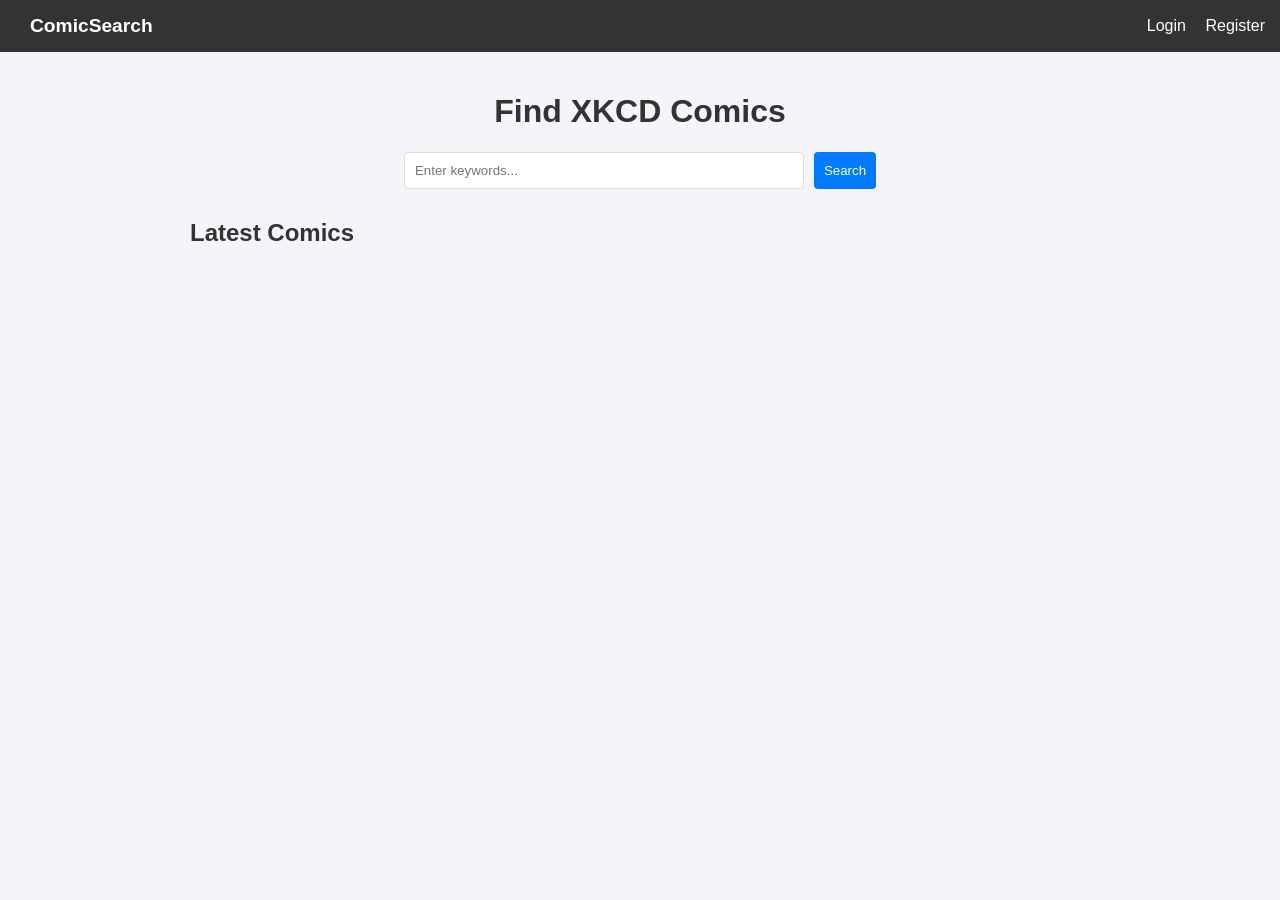
<file: frontend/admin.html>
<!DOCTYPE html>
<html lang="en">
<head>
    <meta charset="UTF-8">
    <title>Admin Panel</title>
    <link rel="stylesheet" href="style.css">
</head>
<body>
    <nav id="navbar"></nav>
    <div class="container">
        <h1>Admin Dashboard</h1>
        
        <div style="background: white; padding: 20px; border-radius: 8px; margin-bottom: 20px;">
            <h3>Database Controls</h3>
            <div style="display: flex; gap: 10px;">
                <button onclick="runUpdate()">Update Database</button>
                <button onclick="deleteDb()" class="danger">Delete Database</button>
            </div>
            <p id="actionStatus" style="margin-top: 10px; font-style: italic;"></p>
        </div>

        <div style="background: white; padding: 20px; border-radius: 8px;">
            <h3>Statistics</h3>
            <div id="stats" style="display: grid; grid-template-columns: 1fr 1fr; gap: 20px;">
                Loading...
            </div>
        </div>
    </div>

    <script src="app.js"></script>
    <script>
        const user = getUser();
        if (!user || !user.is_admin) {
            alert("Access Denied");
            window.location.href = 'index.html';
        }

        async function loadStats() {
            try {
                const s = await apiRequest(`${API_BASE}/db/stats`);
                document.getElementById('stats').innerHTML = `
                    <div><strong>Total Comics:</strong> ${s.comics_total}</div>
                    <div><strong>Fetched Comics:</strong> ${s.comics_fetched}</div>
                    <div><strong>Total Words:</strong> ${s.words_total}</div>
                    <div><strong>Unique Words:</strong> ${s.words_unique}</div>
                `;
            } catch(e) { console.error(e); }
        }

        async function runUpdate() {
            document.getElementById('actionStatus').innerText = "Updating...";
            try {
                await apiRequest(`${API_BASE}/db/update`, 'POST');
                document.getElementById('actionStatus').innerText = "Update started.";
                setTimeout(loadStats, 2000);
            } catch(e) { document.getElementById('actionStatus').innerText = "Error updating."; }
        }

        async function deleteDb() {
            if(!confirm("Are you sure?")) return;
            try {
                await apiRequest(`${API_BASE}/db`, 'DELETE');
                alert("Database deleted");
                loadStats();
            } catch(e) { alert("Error deleting"); }
        }

        loadStats();
    </script>
</body>
</html>
</file>
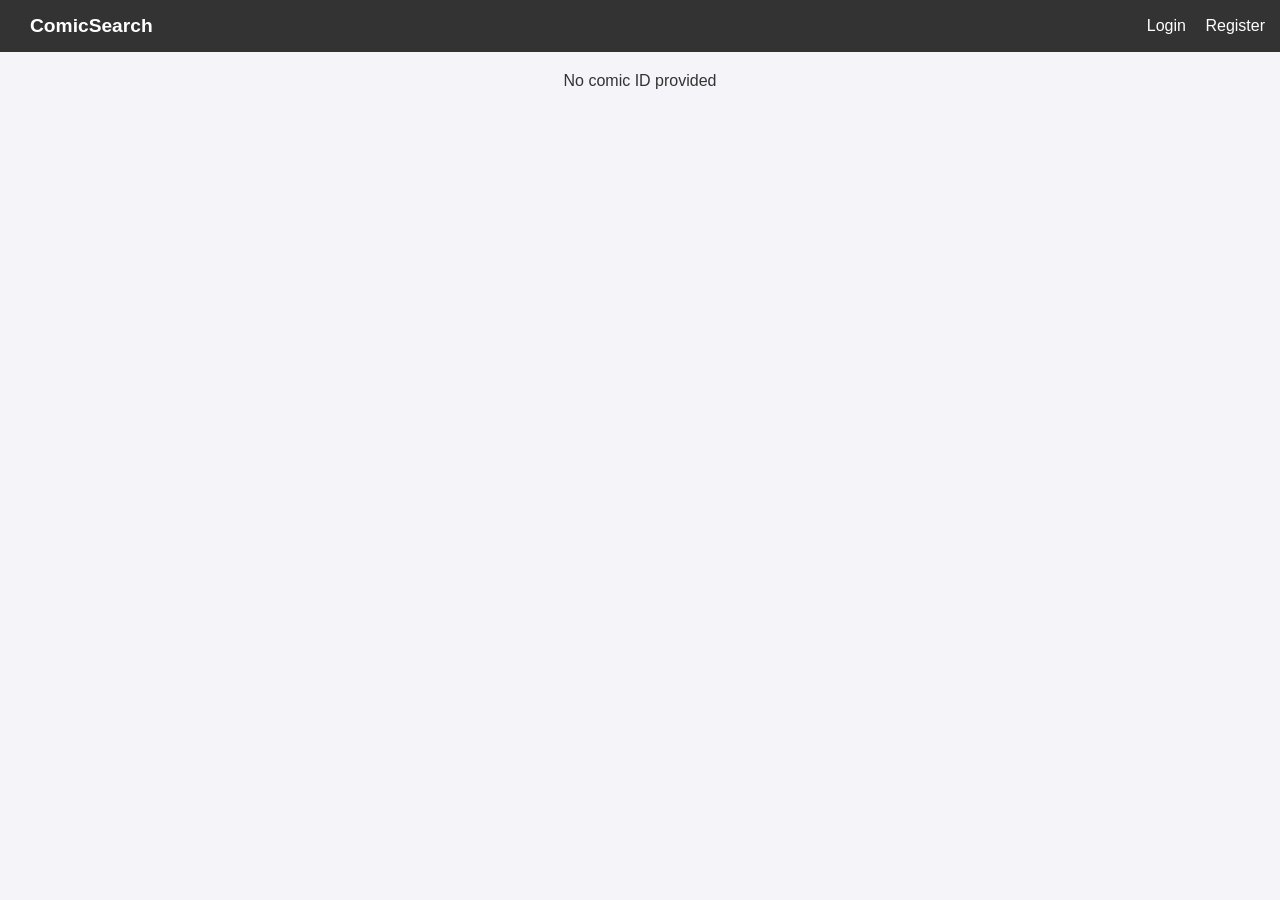
<file: frontend/comic.html>
<!DOCTYPE html>
<html lang="en">
<head>
    <meta charset="UTF-8">
    <title>Comic View</title>
    <link rel="stylesheet" href="style.css">
</head>
<body>
    <nav id="navbar"></nav>
    <div class="container" style="text-align: center;">
        <div id="comicContainer">Loading comic...</div>
    </div>
    
    <script src="app.js"></script>
    <script>
        // Ждем полной загрузки страницы
        window.addEventListener('DOMContentLoaded', () => {
            // Инициализируем навигацию
            if (typeof updateNav === 'function') {
                updateNav();
            }
            
            // Получаем ID из URL
            const params = new URLSearchParams(window.location.search);
            const id = params.get('id');

            // Проверяем доступность API функций
            if (typeof apiRequest === 'undefined' || typeof API_BASE === 'undefined') {
                document.getElementById('comicContainer').innerHTML = 
                    '<p class="error">App not loaded. Check console for errors.</p>';
                console.error('app.js not loaded!');
                return;
            }

            async function loadComic() {
                if(!id) {
                    document.getElementById('comicContainer').innerText = "No comic ID provided";
                    return;
                }
                
                try {
                    document.getElementById('comicContainer').innerText = "Loading...";
                    
                    // Делаем запрос к API
                    const res = await apiRequest(`${API_BASE}/comic?id=${id}`);
                    
                    // Обрабатываем разные форматы ответа
                    let comic;
                    if (Array.isArray(res)) {
                        comic = res[0];
                    } else if (res.comic) {
                        comic = res.comic;
                    } else {
                        comic = res;
                    }
                    
                    if (!comic || !comic.id) {
                        throw new Error('Invalid comic data');
                    }
                    
                    // Отображаем комикс
                    document.getElementById('comicContainer').innerHTML = `
                        <h1>${comic.title || 'Comic'} #${comic.id}</h1>
                        <div style="margin: 20px 0;">
                            <img src="${comic.url || comic.img}" 
                                 alt="${comic.alt_text || comic.title || 'Comic'}" 
                                 style="max-width: 100%; max-height: 80vh; 
                                        box-shadow: 0 4px 10px rgba(0,0,0,0.2); 
                                        border-radius: 8px;">
                        </div>
                        ${comic.alt_text ? `<p style="font-style: italic; margin: 15px 0;">${comic.alt_text}</p>` : ''}
                        ${comic.keywords ? `<p style="margin-top: 20px; color: #666;">Keywords: ${comic.keywords.join(', ')}</p>` : ''}
                        <p style="margin-top: 20px;">
                            <a href="index.html" style="color: #007bff;">← Back to all comics</a>
                        </p>
                    `;
                    
                } catch(e) {
                    console.error("Failed to load comic:", e);
                    document.getElementById('comicContainer').innerHTML = 
                        `<p class="error">Failed to load comic #${id}. ${e.message}</p>
                         <p style="margin-top: 20px;">
                            <a href="index.html" style="color: #007bff;">← Back to all comics</a>
                         </p>`;
                }
            }
            
            // Загружаем комикс
            loadComic();
        });
    </script>
</body>
</html>
</file>
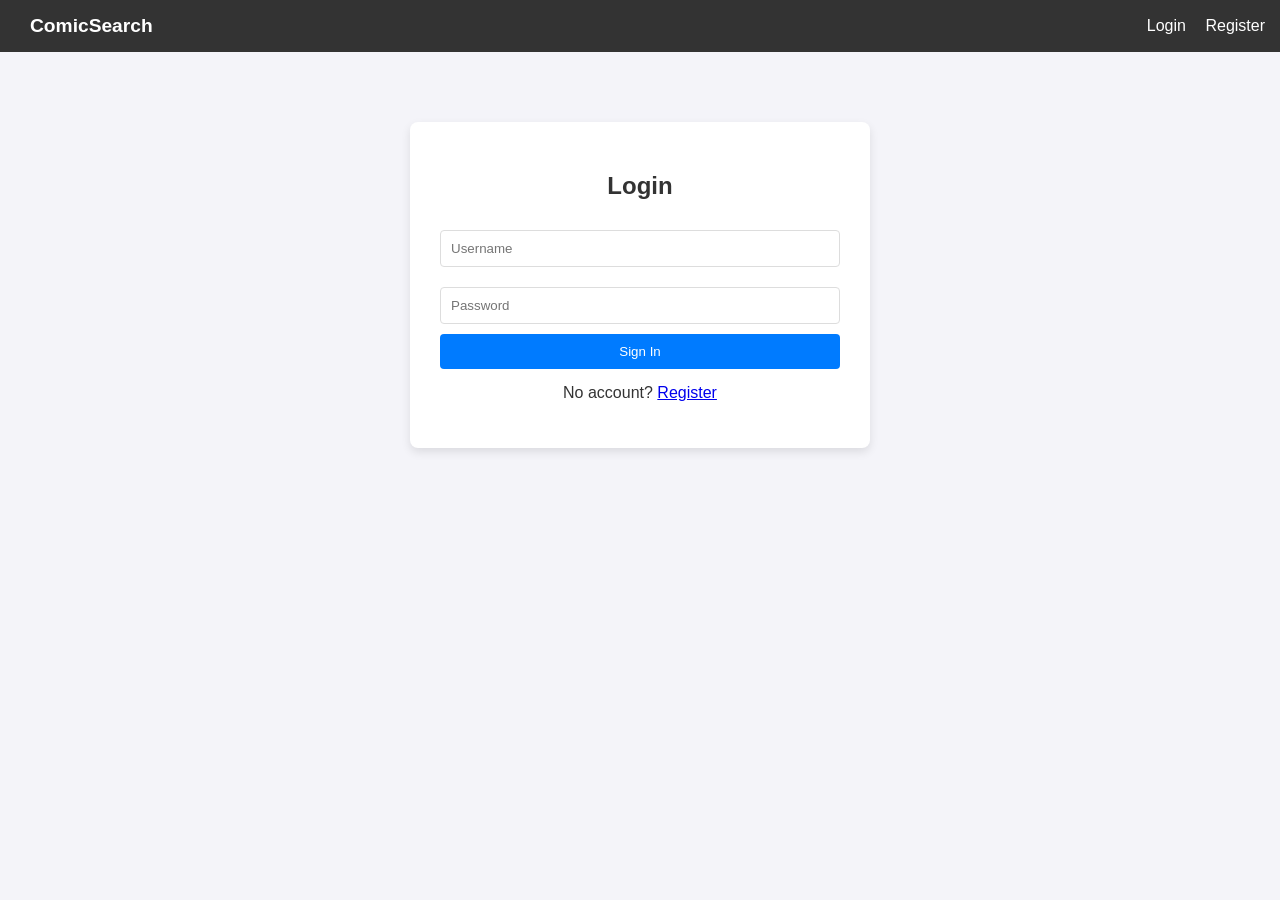
<file: frontend/login.html>
<!DOCTYPE html>
<html lang="en">
<head>
    <meta charset="UTF-8">
    <title>Login</title>
    <link rel="stylesheet" href="style.css">
</head>
<body>
    <nav id="navbar"></nav>
    <div class="container">
        <div class="form-box">
            <h2 style="text-align: center;">Login</h2>
            <p id="errorMsg" class="error"></p>
            <form id="loginForm">
                <input type="text" id="login" placeholder="Username" required>
                <input type="password" id="password" placeholder="Password" required>
                <button type="submit">Sign In</button>
            </form>
            <p style="text-align: center; margin-top: 15px;">
                No account? <a href="register.html">Register</a>
            </p>
        </div>
    </div>
    <script src="app.js"></script>
    <script>
        document.getElementById('loginForm').onsubmit = async (e) => {
            e.preventDefault();
            const loginVal = document.getElementById('login').value;
            const passVal = document.getElementById('password').value;
            
            // Формируем x-www-form-urlencoded
            const formData = new URLSearchParams();
            formData.append('login', loginVal);
            formData.append('password', passVal);

            try {
                const res = await apiRequest(`${AUTH_BASE}/login`, 'POST', formData, false);
                // Сохраняем инфо о юзере, чтобы отрисовать UI (токен в httpOnly cookie)
                localStorage.setItem('user', JSON.stringify(res.user));
                window.location.href = 'index.html';
            } catch (err) {
                document.getElementById('errorMsg').innerText = "Login failed. Check credentials.";
            }
        };
    </script>
</body>
</html>
</file>
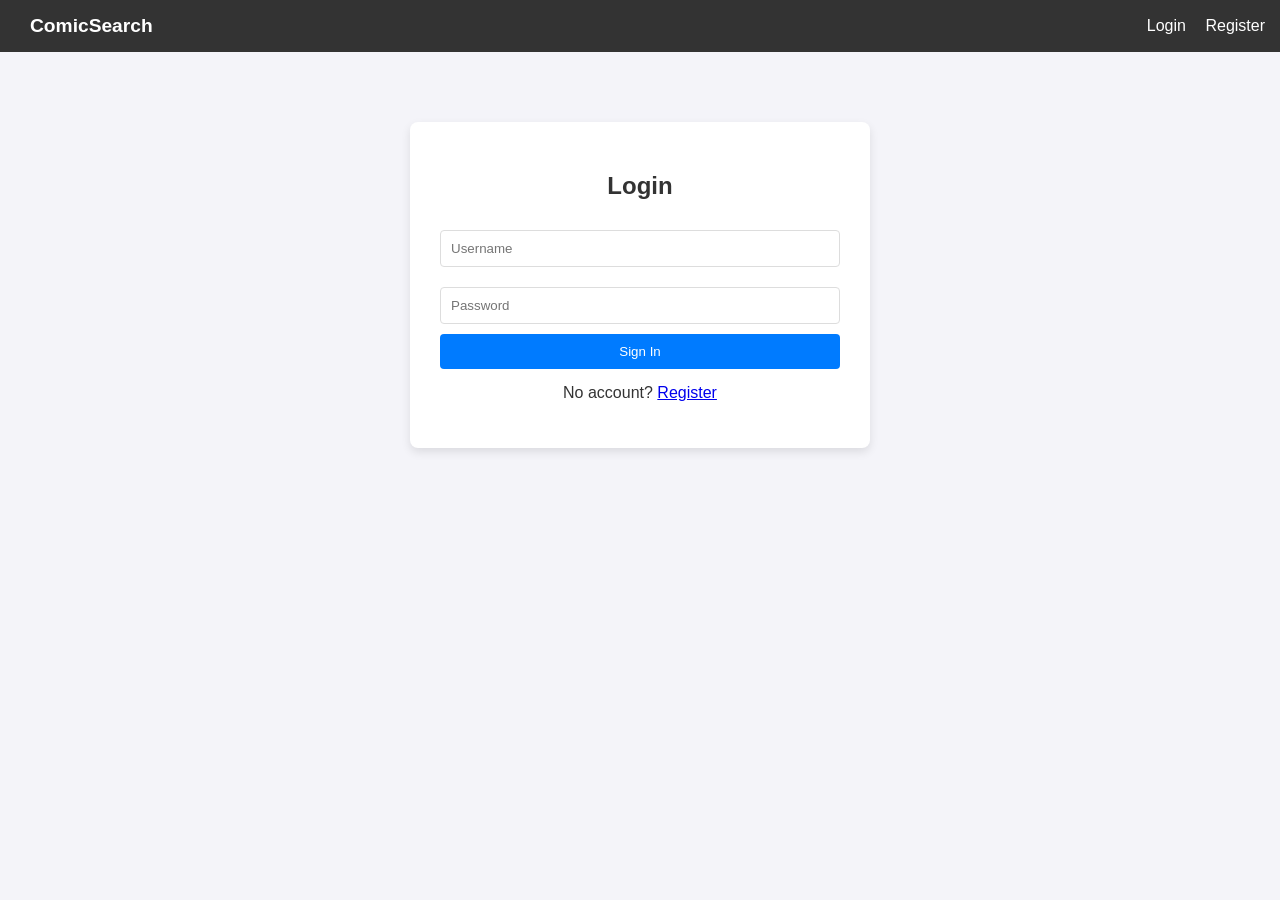
<file: frontend/profile.html>
<!DOCTYPE html>
<html lang="en">
<head>
    <meta charset="UTF-8">
    <title>My Profile</title>
    <link rel="stylesheet" href="style.css">
</head>
<body>
    <nav id="navbar"></nav>
    <div class="container">
        <h1>My Profile</h1>
        
        <div class="tabs">
            <button class="tab-btn active" onclick="switchTab('recs')">Recommendations</button>
            <button class="tab-btn" onclick="switchTab('history')">Search History</button>
            <button class="tab-btn" onclick="switchTab('views')">Viewed Comics</button>
        </div>

        <div id="contentArea"></div>
    </div>

    <script src="app.js"></script>
    <script>
        // Проверка авторизации
        if (!getUser()) window.location.href = 'login.html';

        async function switchTab(tab) {
            // UI переключение
            document.querySelectorAll('.tab-btn').forEach(b => b.classList.remove('active'));
            event.target.classList.add('active');
            
            const content = document.getElementById('contentArea');
            content.innerHTML = '<p>Loading...</p>';

            try {
                if (tab === 'recs') {
                    const res = await apiRequest(`${API_BASE}/recommendations`, 'GET');
                    content.innerHTML = `<div id="recGrid" class="grid"></div>`;
                    renderComics(res.comics, 'recGrid');
                } 
                else if (tab === 'history') {
                const res = await apiRequest(`${API_BASE}/recent_searches`);
                if(res.queries && res.queries.length) {
                    content.innerHTML = `
                        <div class="history-list">
                            <h3>Recent Searches</h3>
                            ${res.queries.map(q => `
                                <div class="history-item">
                                    <a href="index.html?search=${encodeURIComponent(q)}" 
                                    class="history-link">
                                        <span class="search-query">${q}</span>
                                    </a>
                                </div>
                            `).join('')}
                        </div>
                    `;
                } else {
                        content.innerHTML = '<p>No search history.</p>';
                    }
                }
                else if (tab === 'views') {
                    const res = await apiRequest(`${API_BASE}/recent_views`);
                    // res.comic_ids - массив ID. В идеале нужно делать fetch для каждого, 
                    // но здесь просто выведем список ссылок для простоты
                    if(res.comic_ids && res.comic_ids.length) {
                         const html = res.comic_ids.map(id => 
                            `<div class="card" onclick="location.href='comic.html?id=${id}'"><h3>Comic #${id}</h3><p>Click to view</p></div>`
                         ).join('');
                         content.innerHTML = `<div class="grid">${html}</div>`;
                    } else {
                        content.innerHTML = '<p>No viewed comics.</p>';
                    }
                }
            } catch (e) {
                content.innerHTML = `<p class="error">Error loading data. ${e.message}</p>`;
            }
        }

        // Загрузка по умолчанию
        switchTab('recs');
    </script>
</body>
</html>
</file>
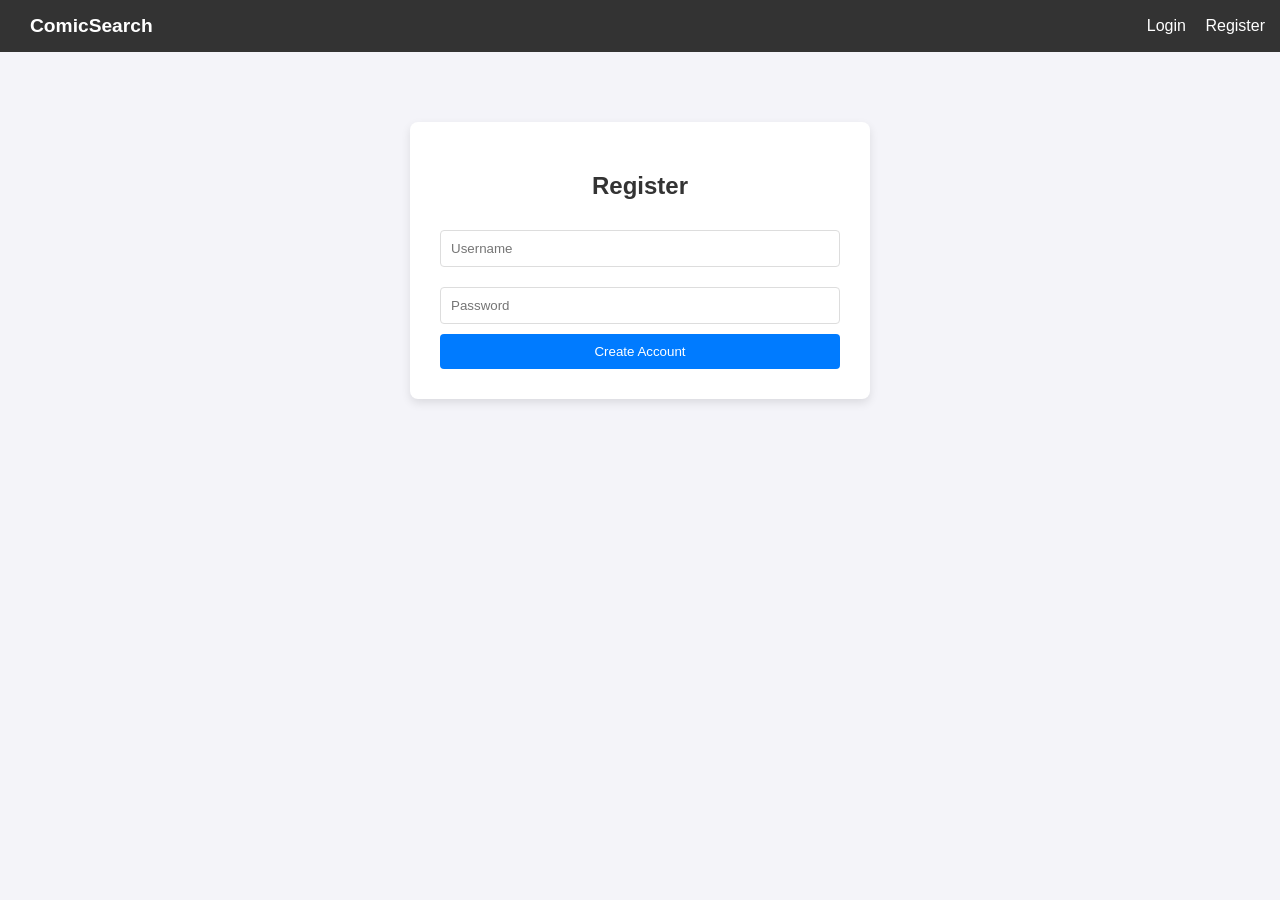
<file: frontend/register.html>
<!DOCTYPE html>
<html lang="en">
<head>
    <meta charset="UTF-8">
    <title>Register</title>
    <link rel="stylesheet" href="style.css">
</head>
<body>
    <nav id="navbar"></nav>
    <div class="container">
        <div class="form-box">
            <h2 style="text-align: center;">Register</h2>
            <p id="errorMsg" class="error"></p>
            <form id="regForm">
                <input type="text" id="login" placeholder="Username" required>
                <input type="password" id="password" placeholder="Password" required>
                <button type="submit">Create Account</button>
            </form>
        </div>
    </div>
    <script src="app.js"></script>
    <script>
        document.getElementById('regForm').onsubmit = async (e) => {
            e.preventDefault();
            const formData = new URLSearchParams();
            formData.append('login', document.getElementById('login').value);
            formData.append('password', document.getElementById('password').value);

            try {
                const res = await apiRequest(`${AUTH_BASE}/register`, 'POST', formData, false);
                localStorage.setItem('user', JSON.stringify(res.user));
                window.location.href = 'index.html';
            } catch (err) {
                document.getElementById('errorMsg').innerText = "Registration failed.";
            }
        };
    </script>
</body>
</html>
</file>
<file: frontend/style.css>
body { font-family: sans-serif; margin: 0; background: #f4f4f9; color: #333; }
.container { max-width: 900px; margin: 0 auto; padding: 20px; }

/* Навигация */
nav { background: #333; padding: 15px; color: white; display: flex; justify-content: space-between; align-items: center; }
nav a { color: white; text-decoration: none; margin-left: 15px; }
nav a:hover { text-decoration: underline; }
nav .brand { font-weight: bold; font-size: 1.2em; }

/* Карточки */
.grid { display: grid; grid-template-columns: repeat(auto-fill, minmax(200px, 1fr)); gap: 20px; margin-top: 20px; }
.card { background: white; padding: 15px; border-radius: 8px; box-shadow: 0 2px 5px rgba(0,0,0,0.1); cursor: pointer; transition: transform 0.2s; }
.card:hover { transform: translateY(-5px); }
.card img { max-width: 100%; height: auto; border-radius: 4px; }
.card h3 { font-size: 1em; margin: 10px 0 5px; }

/* Формы */
.form-box { max-width: 400px; margin: 50px auto; background: white; padding: 30px; border-radius: 8px; box-shadow: 0 4px 10px rgba(0,0,0,0.1); }
input { width: 100%; padding: 10px; margin: 10px 0; border: 1px solid #ddd; border-radius: 4px; box-sizing: border-box;}
button { width: 100%; padding: 10px; background: #007bff; color: white; border: none; border-radius: 4px; cursor: pointer; }
button:hover { background: #0056b3; }
button.secondary { background: #6c757d; margin-top: 10px; }
button.danger { background: #dc3545; }

/* Табы профиля */
.tabs { margin-bottom: 20px; border-bottom: 2px solid #ddd; }
.tab-btn { background: none; color: #555; width: auto; padding: 10px 20px; border-bottom: 3px solid transparent; border-radius: 0; }
.tab-btn.active { border-color: #007bff; color: #007bff; font-weight: bold; }

.error { color: red; margin-bottom: 10px; text-align: center; }
</file>
